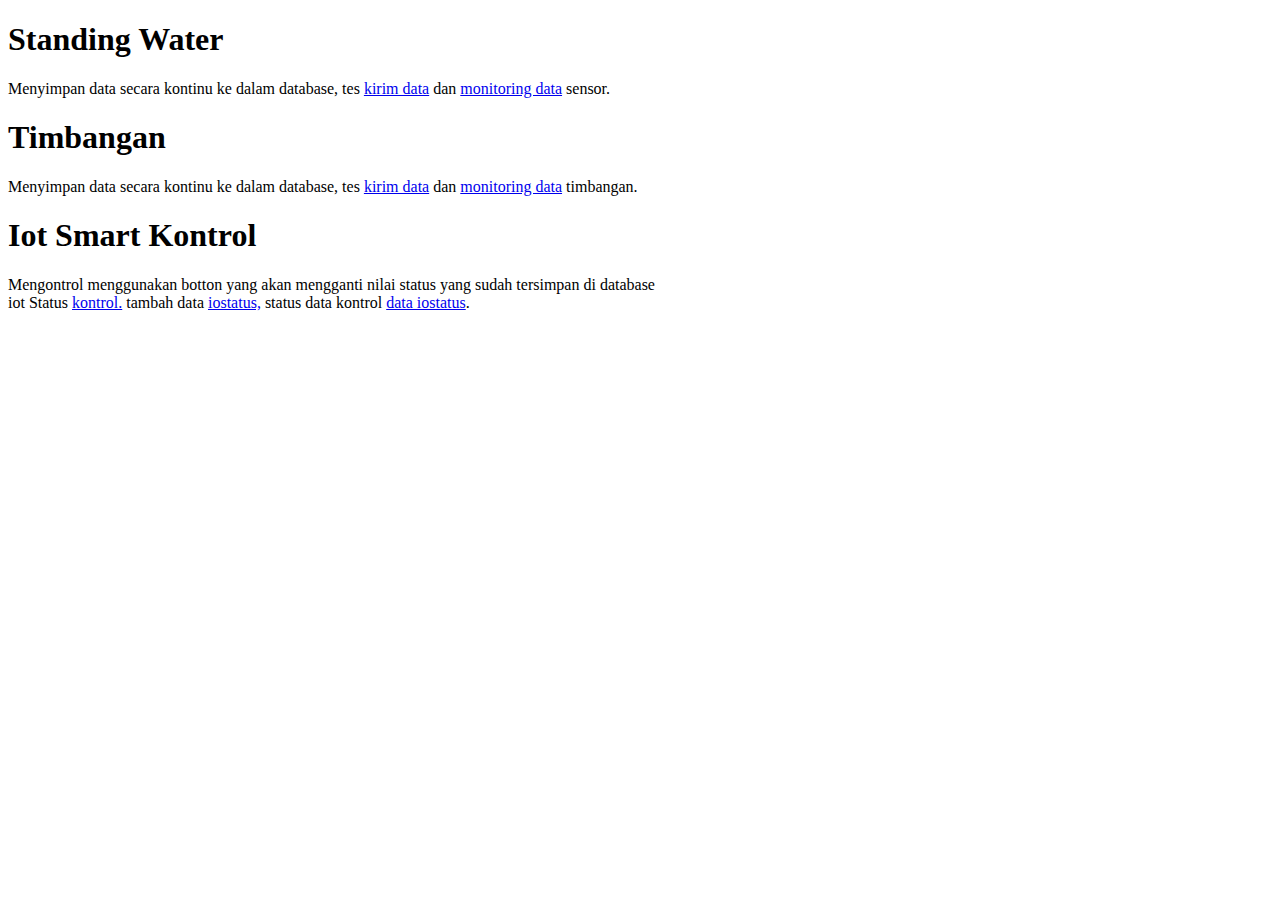
<file: daftarprojek.html>
<!DOCTYPE HTML>
<!--
daftar isi yang berada di htdocs - XAMPP
-->
<html>
    <head>
        <link rel="icon" href="images/sc.png" type="image/png">
        <title>Daftar Projek</title>
    </head>
    <body>
    </body>
        <!-- heading dimulai angka 1 semakin besar semakin kecil tulisannya-->
        <h1>Standing Water</h1>
        <!--paragraf <p>-->
        <!--Bolt <b>-->
        <!--Italic <i>-->
        <!--underline <u>-->
        <!--garis baru <br/> -->
        <p>Menyimpan data secara kontinu ke dalam database, tes <a href="http://localhost/sensor/inputdata.php?id=1&value=3.80"> kirim data</a> dan <a href="http://localhost/sensor/displayDatasensor.php">monitoring data</a> sensor.</p>
        
        <h1>Timbangan</h1>
        <p>Menyimpan data secara kontinu ke dalam database, tes <a href="http://localhost/timbangan/timbangan.php?kode=T01&jenis=1&bobot=1.9">kirim data</a>  dan <a href="http://localhost/timbangan/">monitoring data</a> timbangan.</p>
        
        <h1>Iot Smart Kontrol</h1>
        <p>Mengontrol menggunakan botton yang akan mengganti nilai status yang sudah tersimpan di database <br /> iot Status <a href="http://localhost/iostatus/">kontrol.</a> tambah data <a href="http://localhost/iostatus/inputdata.php?nama=1&status=1">iostatus,</a> status data kontrol <a href="http://localhost/iostatus/displayiostatus.php">data iostatus</a>.</p>
    </body>
</html>
</file>
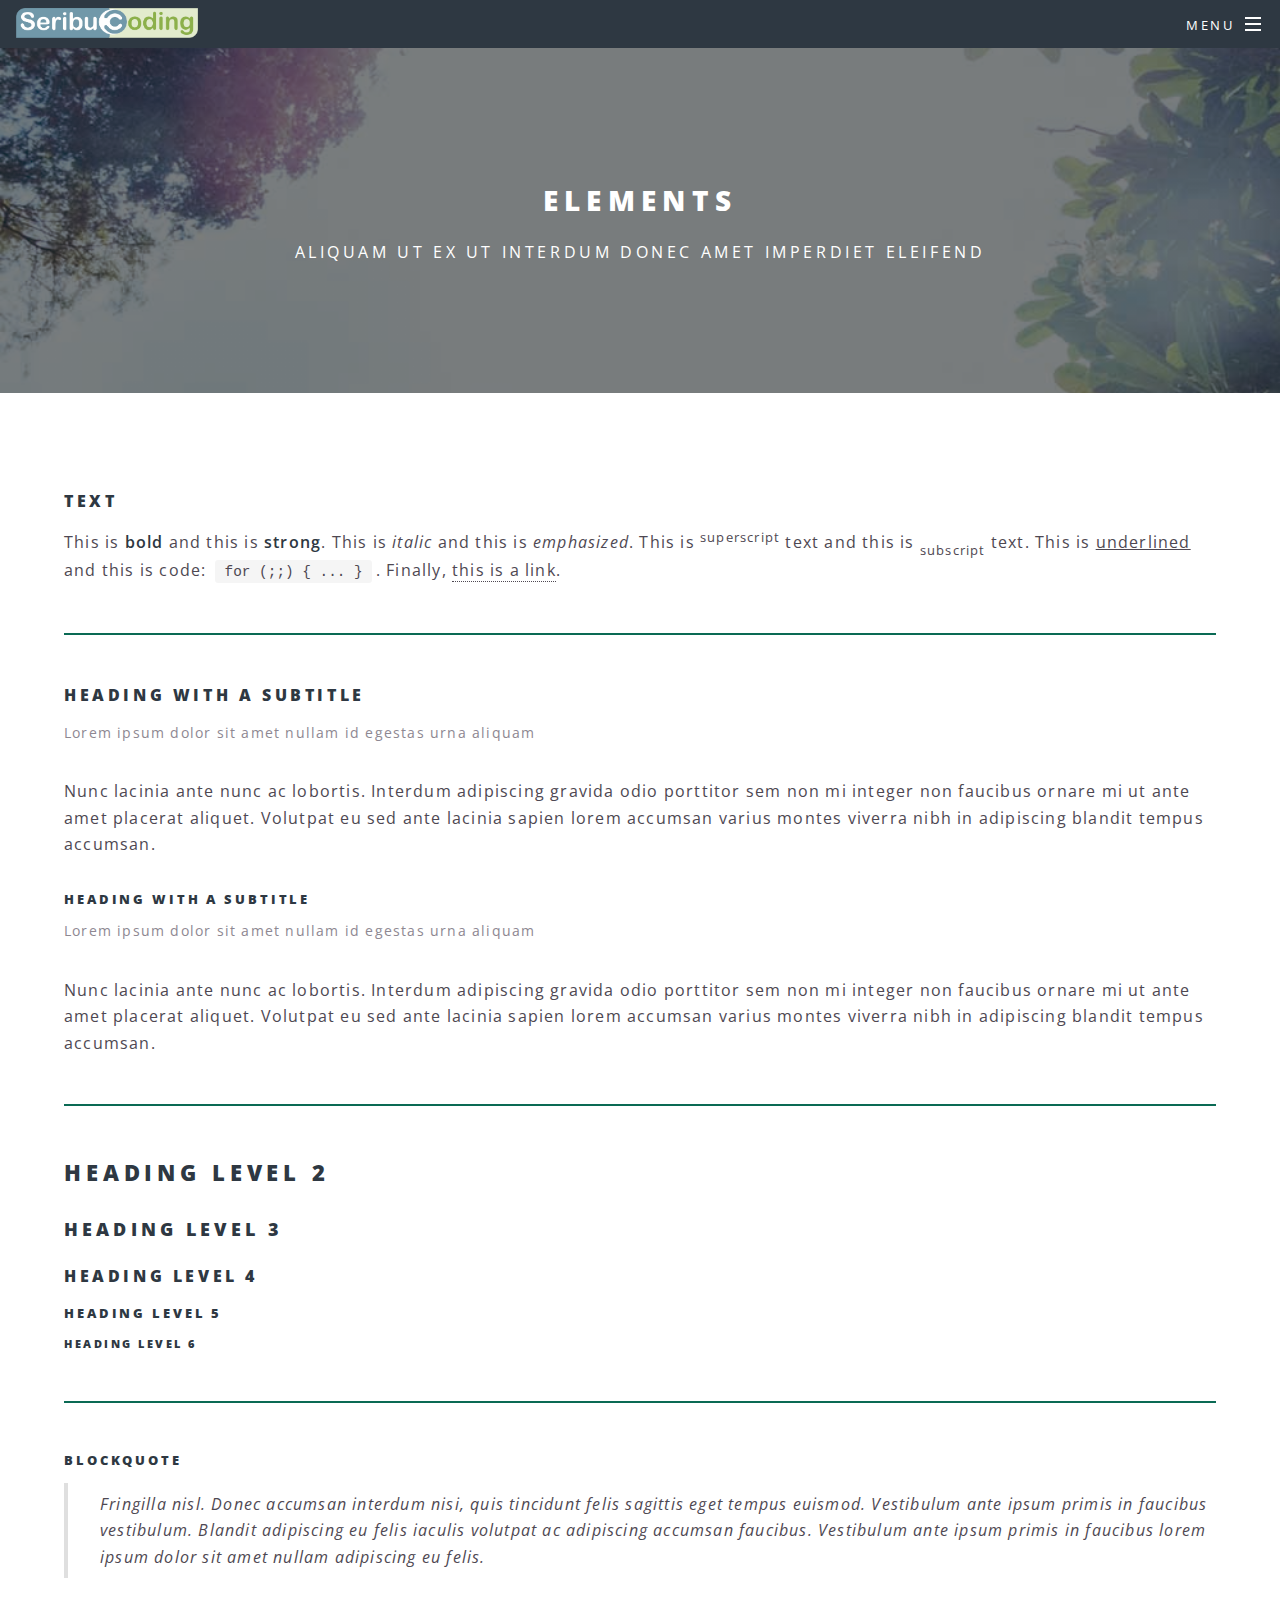
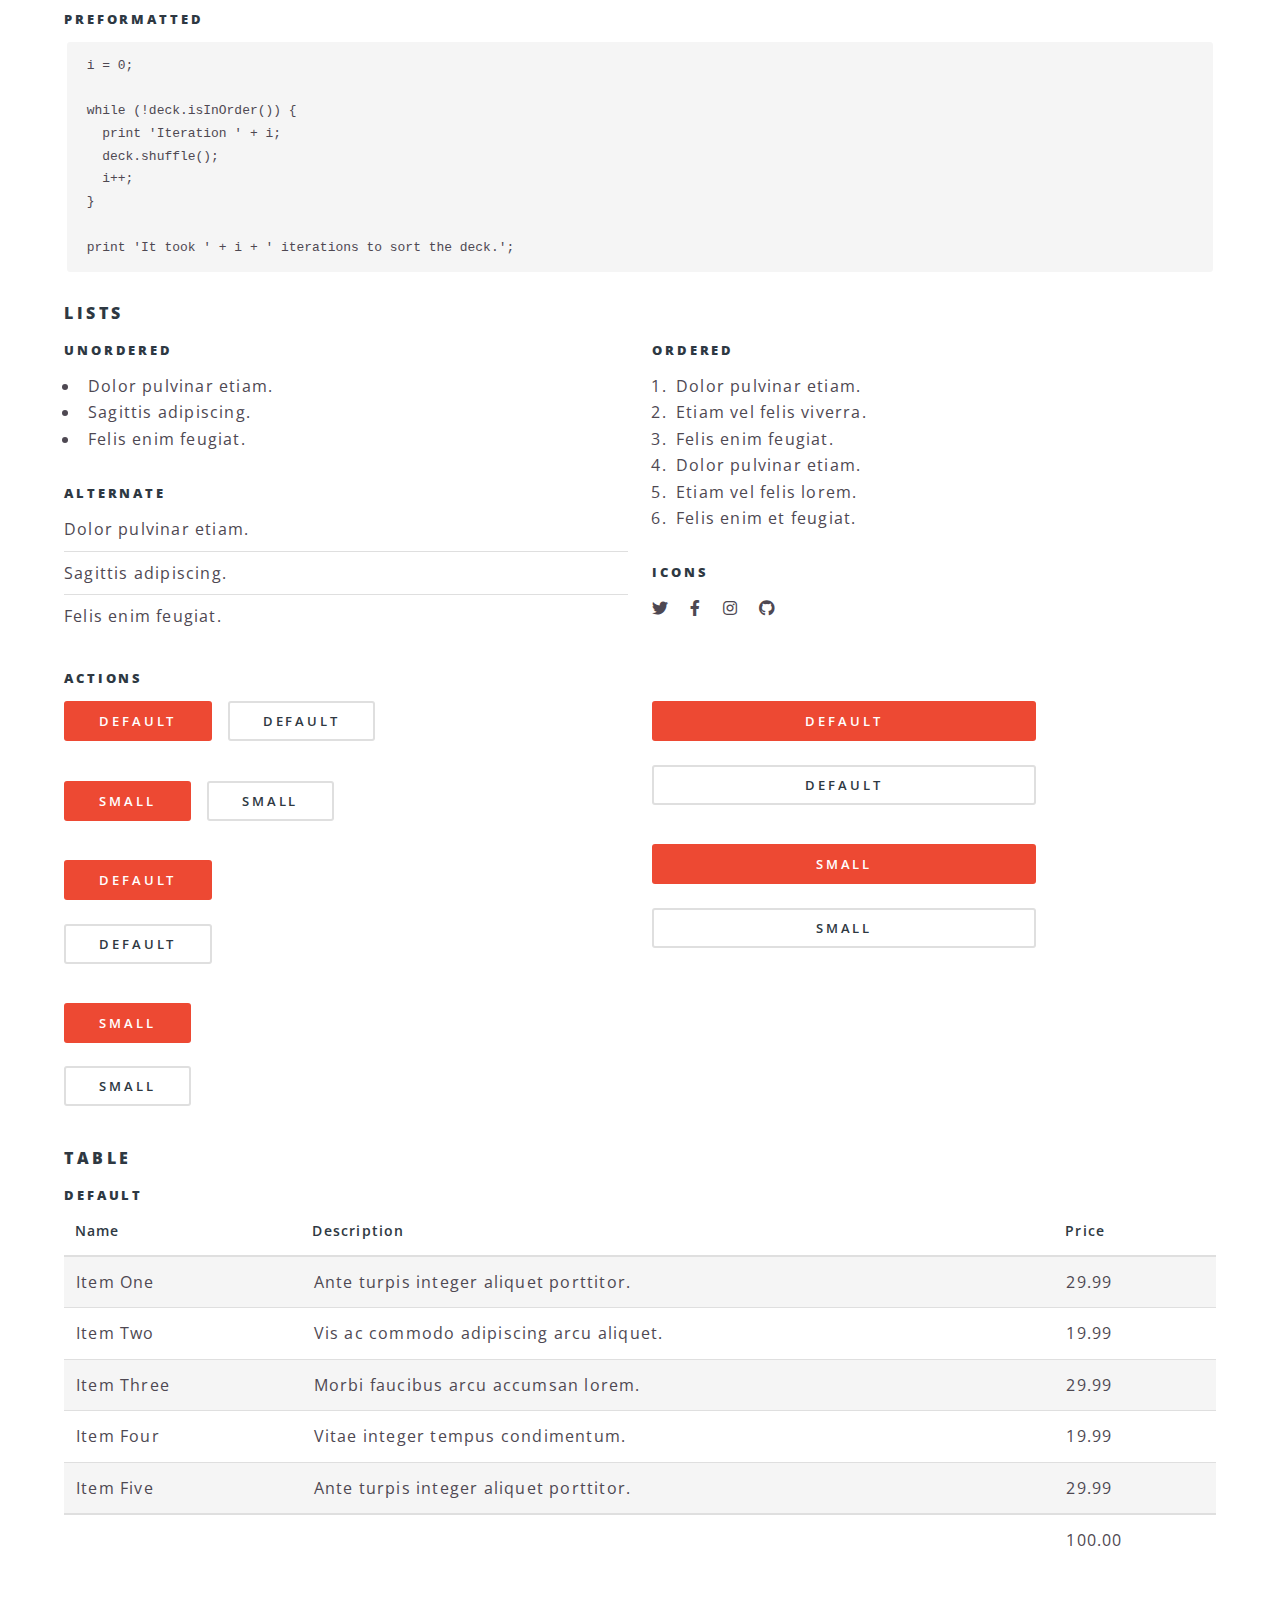
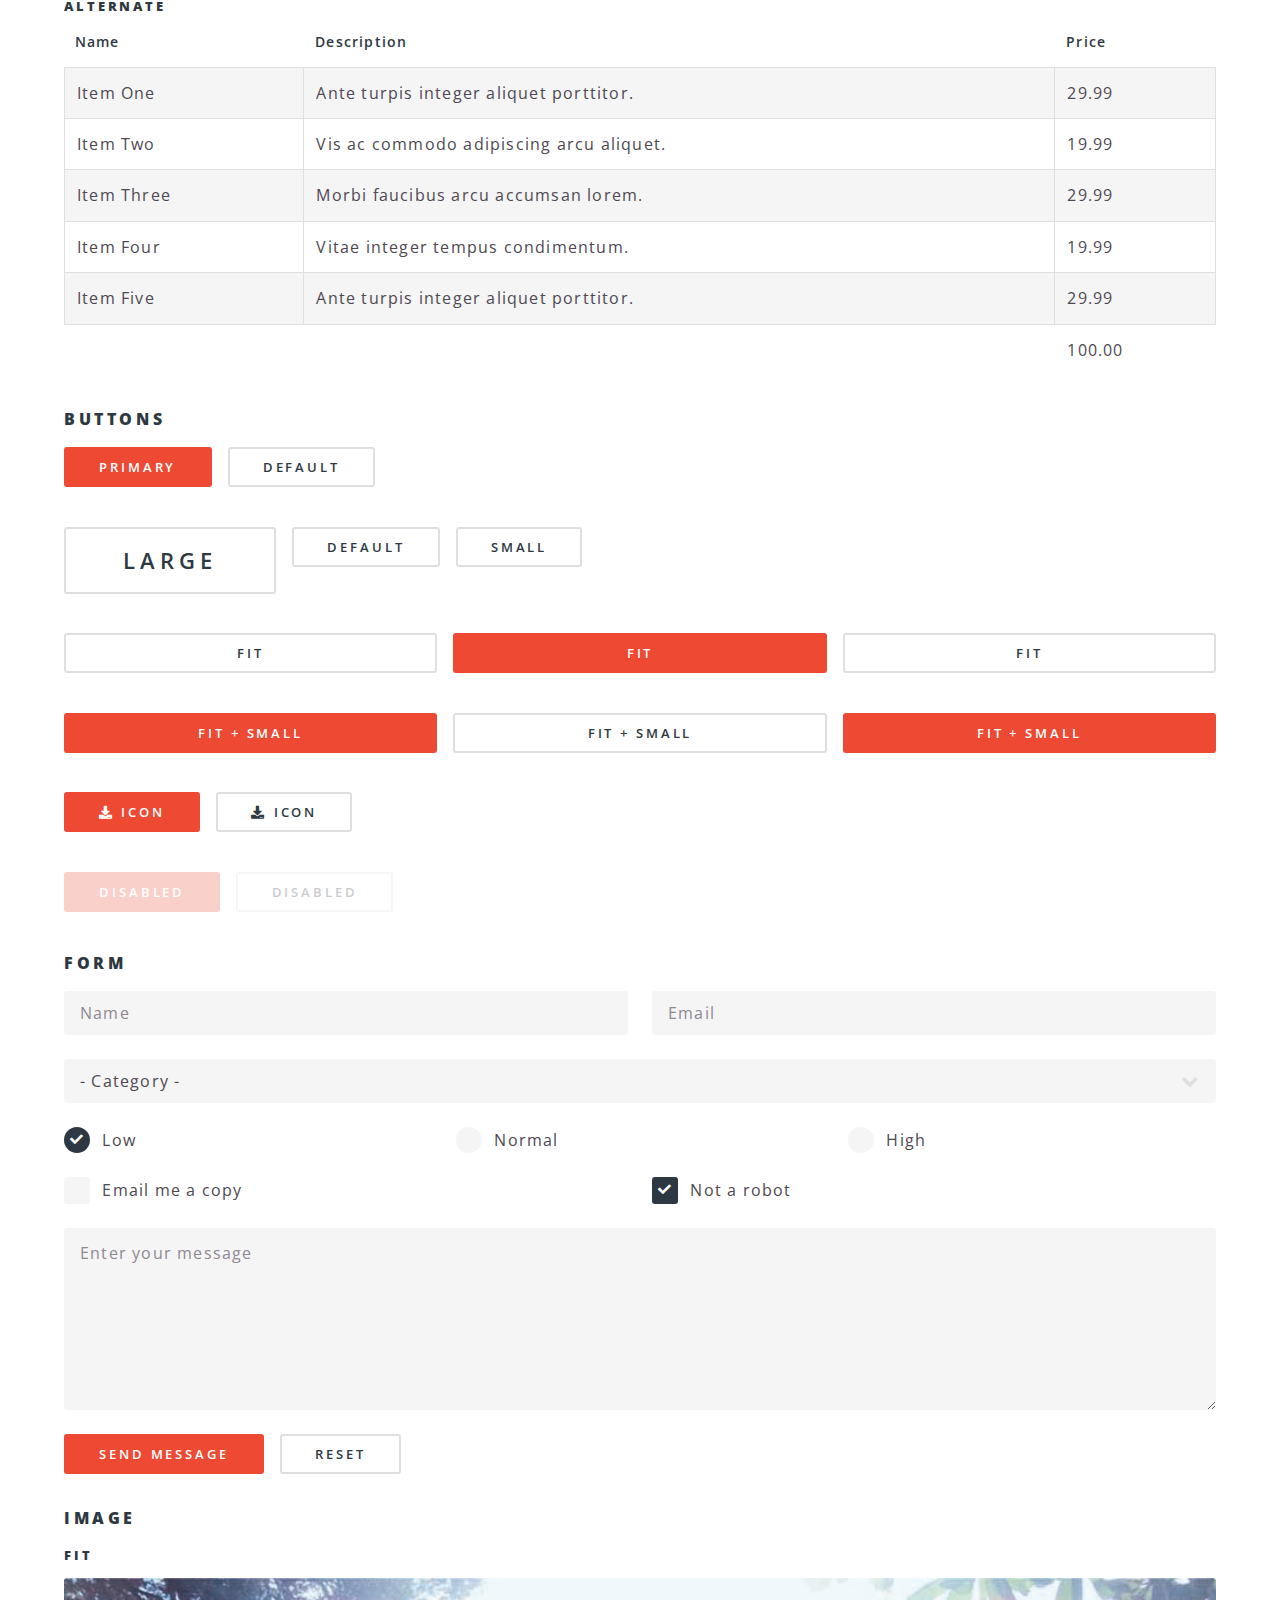
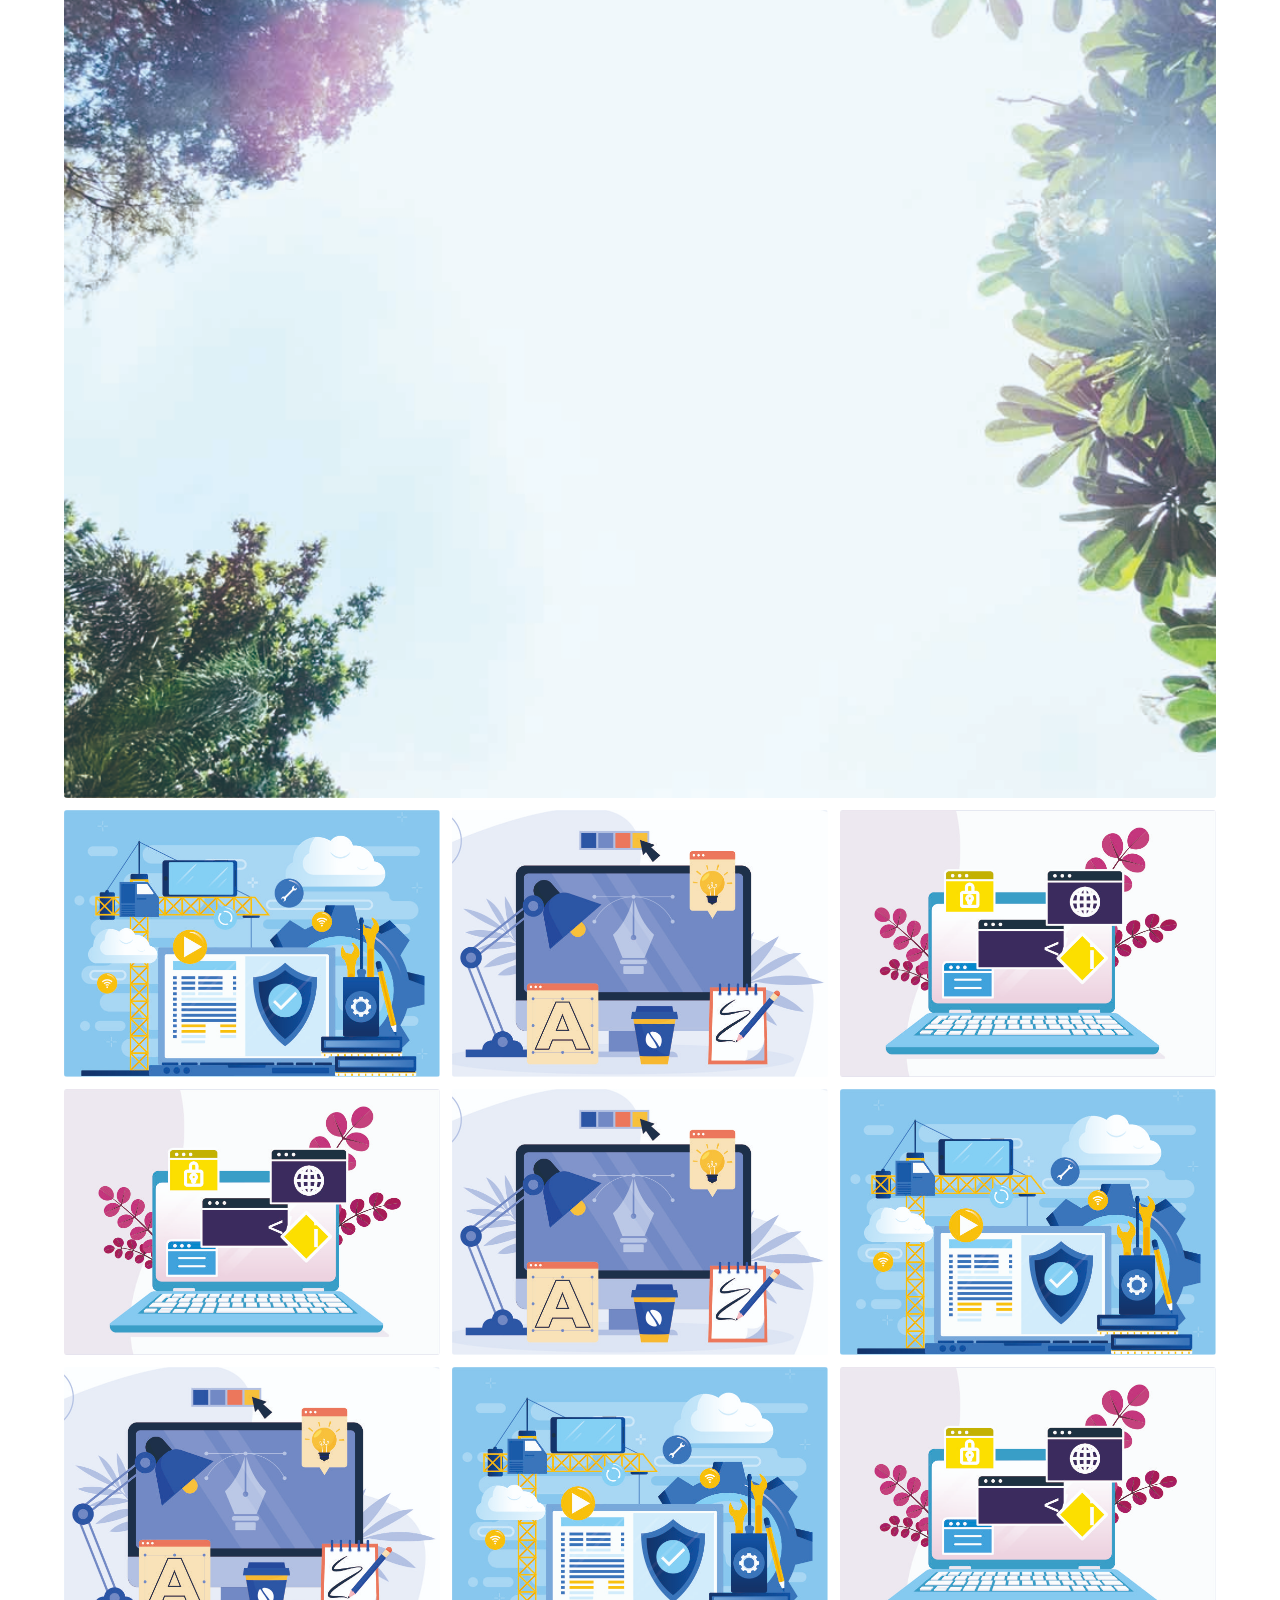
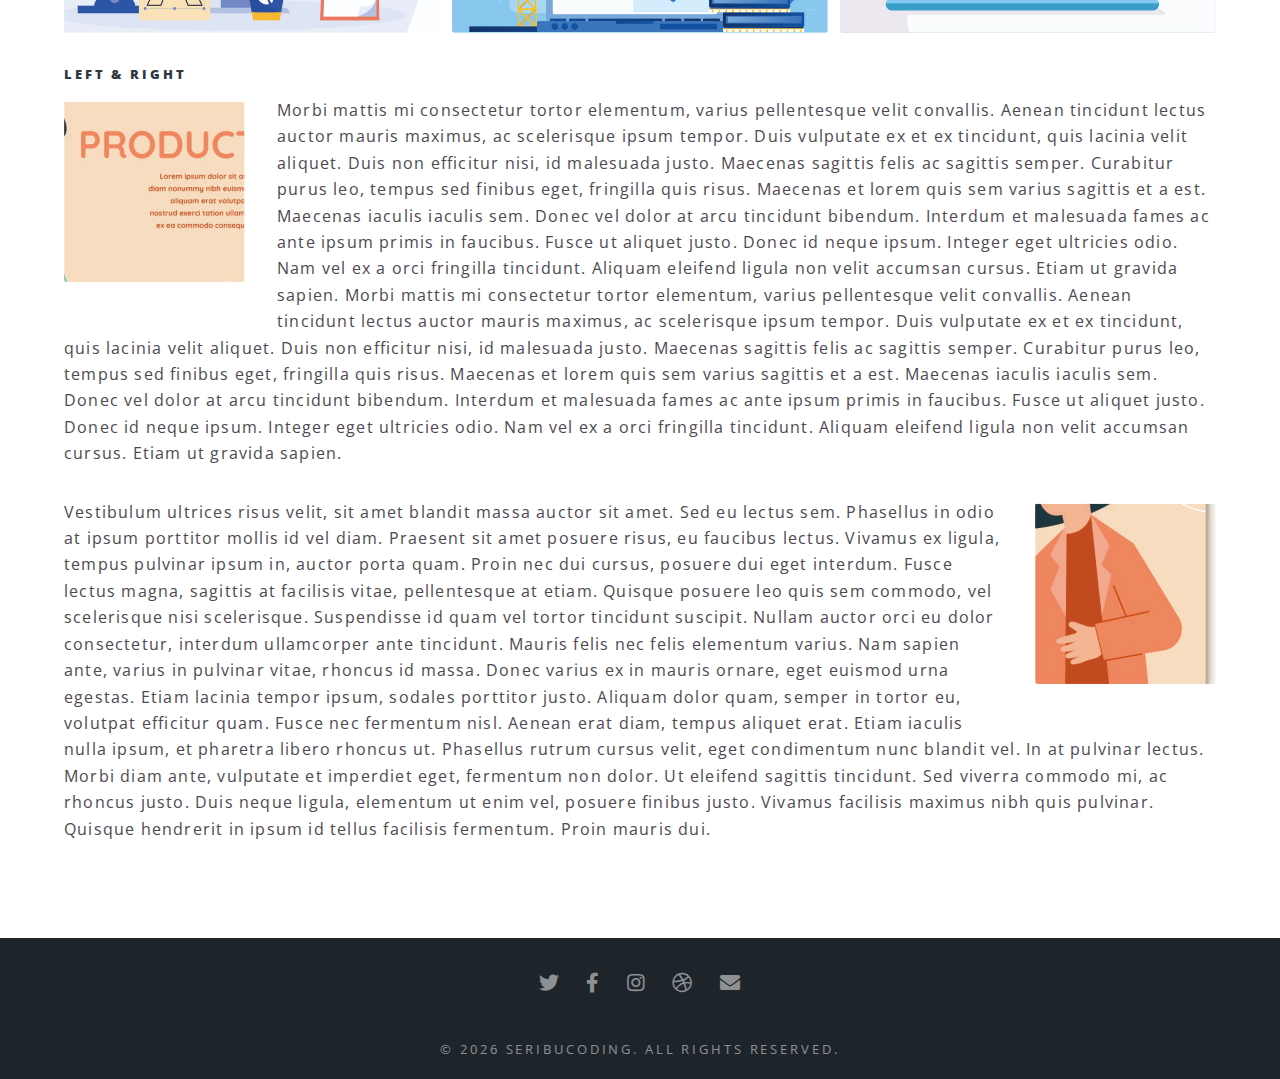
<file: elements.html>
<!DOCTYPE HTML>
<!--
	Spectral by HTML5 UP
	html5up.net | @ajlkn
	Free for personal and commercial use under the CCA 3.0 license (html5up.net/license)
-->
<html>
	<head>
		<link rel="icon" href="images/sc.png" type="image/png">
		<title>Elements - Spectral by HTML5 UP</title>
		<meta charset="utf-8" />
		<meta name="viewport" content="width=device-width, initial-scale=1, user-scalable=no" />
		<link rel="stylesheet" href="assets/css/main.css" />
		<noscript><link rel="stylesheet" href="assets/css/noscript.css" /></noscript>
	</head>
	<body class="is-preload">

		<!-- Page Wrapper -->
			<div id="page-wrapper">

				<!-- Header -->
					<header id="header">
						<h1>
							<a href="index.html">
								<img src="images/logo-seribucoding.png" alt="logo Seribucoding" height="30" class="logoSCatas">
							</a>
						</h1>
						<nav id="nav">
							<ul>
								<li class="special">
									<a href="#menu" class="menuToggle"><span>Menu</span></a>
									<div id="menu">
										<ul>
											<li><a href="index.html">Home</a></li>
											<li><a href="kumpulanweb.html">Kumpulan Web</a></li>
											<li><a href="projekorder.html">Projek Order</a></li>
											<li><a href="projekbelajar.html">Projek Belajar</a></li>
											<li><a href="elements.html">Element Web SC</a></li>
											<li><a href="http://localhost/phpmyadmin/">XAMPP-DB</a></li>
											<li><a href="login.html">Log In</a></li>
										</ul>
									</div>
								</li>
							</ul>
						</nav>
					</header>

				<!-- Main -->
					<article id="main">
						<header>
							<h2>Elements</h2>
							<p>Aliquam ut ex ut interdum donec amet imperdiet eleifend</p>
						</header>
						<section class="wrapper style5">
							<div class="inner">

								<section>
									<h4>Text</h4>
									<p>This is <b>bold</b> and this is <strong>strong</strong>. This is <i>italic</i> and this is <em>emphasized</em>.
									This is <sup>superscript</sup> text and this is <sub>subscript</sub> text.
									This is <u>underlined</u> and this is code: <code>for (;;) { ... }</code>. Finally, <a href="#">this is a link</a>.</p>
									<hr />
									<header>
										<h4>Heading with a Subtitle</h4>
										<p>Lorem ipsum dolor sit amet nullam id egestas urna aliquam</p>
									</header>
									<p>Nunc lacinia ante nunc ac lobortis. Interdum adipiscing gravida odio porttitor sem non mi integer non faucibus ornare mi ut ante amet placerat aliquet. Volutpat eu sed ante lacinia sapien lorem accumsan varius montes viverra nibh in adipiscing blandit tempus accumsan.</p>
									<header>
										<h5>Heading with a Subtitle</h5>
										<p>Lorem ipsum dolor sit amet nullam id egestas urna aliquam</p>
									</header>
									<p>Nunc lacinia ante nunc ac lobortis. Interdum adipiscing gravida odio porttitor sem non mi integer non faucibus ornare mi ut ante amet placerat aliquet. Volutpat eu sed ante lacinia sapien lorem accumsan varius montes viverra nibh in adipiscing blandit tempus accumsan.</p>
									<hr />
									<h2>Heading Level 2</h2>
									<h3>Heading Level 3</h3>
									<h4>Heading Level 4</h4>
									<h5>Heading Level 5</h5>
									<h6>Heading Level 6</h6>
									<hr />
									<h5>Blockquote</h5>
									<blockquote>Fringilla nisl. Donec accumsan interdum nisi, quis tincidunt felis sagittis eget tempus euismod. Vestibulum ante ipsum primis in faucibus vestibulum. Blandit adipiscing eu felis iaculis volutpat ac adipiscing accumsan faucibus. Vestibulum ante ipsum primis in faucibus lorem ipsum dolor sit amet nullam adipiscing eu felis.</blockquote>
									<h5>Preformatted</h5>
									<pre><code>i = 0;

while (!deck.isInOrder()) {
  print 'Iteration ' + i;
  deck.shuffle();
  i++;
}

print 'It took ' + i + ' iterations to sort the deck.';</code></pre>
								</section>

								<section>
									<h4>Lists</h4>
									<div class="row">
										<div class="col-6 col-12-medium">
											<h5>Unordered</h5>
											<ul>
												<li>Dolor pulvinar etiam.</li>
												<li>Sagittis adipiscing.</li>
												<li>Felis enim feugiat.</li>
											</ul>
											<h5>Alternate</h5>
											<ul class="alt">
												<li>Dolor pulvinar etiam.</li>
												<li>Sagittis adipiscing.</li>
												<li>Felis enim feugiat.</li>
											</ul>
										</div>
										<div class="col-6 col-12-medium">
											<h5>Ordered</h5>
											<ol>
												<li>Dolor pulvinar etiam.</li>
												<li>Etiam vel felis viverra.</li>
												<li>Felis enim feugiat.</li>
												<li>Dolor pulvinar etiam.</li>
												<li>Etiam vel felis lorem.</li>
												<li>Felis enim et feugiat.</li>
											</ol>
											<h5>Icons</h5>
											<ul class="icons">
												<li><a href="#" class="icon brands fa-twitter"><span class="label">Twitter</span></a></li>
												<li><a href="#" class="icon brands fa-facebook-f"><span class="label">Facebook</span></a></li>
												<li><a href="#" class="icon brands fa-instagram"><span class="label">Instagram</span></a></li>
												<li><a href="#" class="icon brands fa-github"><span class="label">Github</span></a></li>
											</ul>
										</div>
									</div>
									<h5>Actions</h5>
									<div class="row">
										<div class="col-6 col-12-medium">
											<ul class="actions">
												<li><a href="#" class="button primary">Default</a></li>
												<li><a href="#" class="button">Default</a></li>
											</ul>
											<ul class="actions small">
												<li><a href="#" class="button primary small">Small</a></li>
												<li><a href="#" class="button small">Small</a></li>
											</ul>
											<ul class="actions stacked">
												<li><a href="#" class="button primary">Default</a></li>
												<li><a href="#" class="button">Default</a></li>
											</ul>
											<ul class="actions stacked">
												<li><a href="#" class="button primary small">Small</a></li>
												<li><a href="#" class="button small">Small</a></li>
											</ul>
										</div>
										<div class="col-6 col-12-medium">
											<ul class="actions stacked">
												<li><a href="#" class="button primary fit">Default</a></li>
												<li><a href="#" class="button fit">Default</a></li>
											</ul>
											<ul class="actions stacked">
												<li><a href="#" class="button primary small fit">Small</a></li>
												<li><a href="#" class="button small fit">Small</a></li>
											</ul>
										</div>
									</div>
								</section>

								<section>
									<h4>Table</h4>
									<h5>Default</h5>
									<div class="table-wrapper">
										<table>
											<thead>
												<tr>
													<th>Name</th>
													<th>Description</th>
													<th>Price</th>
												</tr>
											</thead>
											<tbody>
												<tr>
													<td>Item One</td>
													<td>Ante turpis integer aliquet porttitor.</td>
													<td>29.99</td>
												</tr>
												<tr>
													<td>Item Two</td>
													<td>Vis ac commodo adipiscing arcu aliquet.</td>
													<td>19.99</td>
												</tr>
												<tr>
													<td>Item Three</td>
													<td> Morbi faucibus arcu accumsan lorem.</td>
													<td>29.99</td>
												</tr>
												<tr>
													<td>Item Four</td>
													<td>Vitae integer tempus condimentum.</td>
													<td>19.99</td>
												</tr>
												<tr>
													<td>Item Five</td>
													<td>Ante turpis integer aliquet porttitor.</td>
													<td>29.99</td>
												</tr>
											</tbody>
											<tfoot>
												<tr>
													<td colspan="2"></td>
													<td>100.00</td>
												</tr>
											</tfoot>
										</table>
									</div>

									<h5>Alternate</h5>
									<div class="table-wrapper">
										<table class="alt">
											<thead>
												<tr>
													<th>Name</th>
													<th>Description</th>
													<th>Price</th>
												</tr>
											</thead>
											<tbody>
												<tr>
													<td>Item One</td>
													<td>Ante turpis integer aliquet porttitor.</td>
													<td>29.99</td>
												</tr>
												<tr>
													<td>Item Two</td>
													<td>Vis ac commodo adipiscing arcu aliquet.</td>
													<td>19.99</td>
												</tr>
												<tr>
													<td>Item Three</td>
													<td> Morbi faucibus arcu accumsan lorem.</td>
													<td>29.99</td>
												</tr>
												<tr>
													<td>Item Four</td>
													<td>Vitae integer tempus condimentum.</td>
													<td>19.99</td>
												</tr>
												<tr>
													<td>Item Five</td>
													<td>Ante turpis integer aliquet porttitor.</td>
													<td>29.99</td>
												</tr>
											</tbody>
											<tfoot>
												<tr>
													<td colspan="2"></td>
													<td>100.00</td>
												</tr>
											</tfoot>
										</table>
									</div>
								</section>

								<section>
									<h4>Buttons</h4>
									<ul class="actions">
										<li><a href="#" class="button primary">Primary</a></li>
										<li><a href="#" class="button">Default</a></li>
									</ul>
									<ul class="actions">
										<li><a href="#" class="button large">Large</a></li>
										<li><a href="#" class="button">Default</a></li>
										<li><a href="#" class="button small">Small</a></li>
									</ul>
									<ul class="actions fit">
										<li><a href="#" class="button fit">Fit</a></li>
										<li><a href="#" class="button primary fit">Fit</a></li>
										<li><a href="#" class="button fit">Fit</a></li>
									</ul>
									<ul class="actions fit small">
										<li><a href="#" class="button primary fit small">Fit + Small</a></li>
										<li><a href="#" class="button fit small">Fit + Small</a></li>
										<li><a href="#" class="button primary fit small">Fit + Small</a></li>
									</ul>
									<ul class="actions">
										<li><a href="#" class="button primary icon solid fa-download">Icon</a></li>
										<li><a href="#" class="button icon solid fa-download">Icon</a></li>
									</ul>
									<ul class="actions">
										<li><span class="button primary disabled">Disabled</span></li>
										<li><span class="button disabled">Disabled</span></li>
									</ul>
								</section>

								<section>
									<h4>Form</h4>
									<form method="post" action="#">
										<div class="row gtr-uniform">
											<div class="col-6 col-12-xsmall">
												<input type="text" name="demo-name" id="demo-name" value="" placeholder="Name" />
											</div>
											<div class="col-6 col-12-xsmall">
												<input type="email" name="demo-email" id="demo-email" value="" placeholder="Email" />
											</div>
											<div class="col-12">
												<select name="demo-category" id="demo-category">
													<option value="">- Category -</option>
													<option value="1">Manufacturing</option>
													<option value="1">Shipping</option>
													<option value="1">Administration</option>
													<option value="1">Human Resources</option>
												</select>
											</div>
											<div class="col-4 col-12-small">
												<input type="radio" id="demo-priority-low" name="demo-priority" checked>
												<label for="demo-priority-low">Low</label>
											</div>
											<div class="col-4 col-12-small">
												<input type="radio" id="demo-priority-normal" name="demo-priority">
												<label for="demo-priority-normal">Normal</label>
											</div>
											<div class="col-4 col-12-small">
												<input type="radio" id="demo-priority-high" name="demo-priority">
												<label for="demo-priority-high">High</label>
											</div>
											<div class="col-6 col-12-small">
												<input type="checkbox" id="demo-copy" name="demo-copy">
												<label for="demo-copy">Email me a copy</label>
											</div>
											<div class="col-6 col-12-small">
												<input type="checkbox" id="demo-human" name="demo-human" checked>
												<label for="demo-human">Not a robot</label>
											</div>
											<div class="col-12">
												<textarea name="demo-message" id="demo-message" placeholder="Enter your message" rows="6"></textarea>
											</div>
											<div class="col-12">
												<ul class="actions">
													<li><input type="submit" value="Send Message" class="primary" /></li>
													<li><input type="reset" value="Reset" /></li>
												</ul>
											</div>
										</div>
									</form>
								</section>

								<section>
									<h4>Image</h4>
									<h5>Fit</h5>
									<div class="box alt">
										<div class="row gtr-50 gtr-uniform">
											<div class="col-12"><span class="image fit"><img src="images/banner.jpg" alt="" /></span></div>
											<div class="col-4"><span class="image fit"><img src="images/pic01.jpg" alt="" /></span></div>
											<div class="col-4"><span class="image fit"><img src="images/pic02.jpg" alt="" /></span></div>
											<div class="col-4"><span class="image fit"><img src="images/pic03.jpg" alt="" /></span></div>
											<div class="col-4"><span class="image fit"><img src="images/pic03.jpg" alt="" /></span></div>
											<div class="col-4"><span class="image fit"><img src="images/pic02.jpg" alt="" /></span></div>
											<div class="col-4"><span class="image fit"><img src="images/pic01.jpg" alt="" /></span></div>
											<div class="col-4"><span class="image fit"><img src="images/pic02.jpg" alt="" /></span></div>
											<div class="col-4"><span class="image fit"><img src="images/pic01.jpg" alt="" /></span></div>
											<div class="col-4"><span class="image fit"><img src="images/pic03.jpg" alt="" /></span></div>
										</div>
									</div>
									<h5>Left &amp; Right</h5>
									<p><span class="image left"><img src="images/pic04.jpg" alt="" /></span>Morbi mattis mi consectetur tortor elementum, varius pellentesque velit convallis. Aenean tincidunt lectus auctor mauris maximus, ac scelerisque ipsum tempor. Duis vulputate ex et ex tincidunt, quis lacinia velit aliquet. Duis non efficitur nisi, id malesuada justo. Maecenas sagittis felis ac sagittis semper. Curabitur purus leo, tempus sed finibus eget, fringilla quis risus. Maecenas et lorem quis sem varius sagittis et a est. Maecenas iaculis iaculis sem. Donec vel dolor at arcu tincidunt bibendum. Interdum et malesuada fames ac ante ipsum primis in faucibus. Fusce ut aliquet justo. Donec id neque ipsum. Integer eget ultricies odio. Nam vel ex a orci fringilla tincidunt. Aliquam eleifend ligula non velit accumsan cursus. Etiam ut gravida sapien. Morbi mattis mi consectetur tortor elementum, varius pellentesque velit convallis. Aenean tincidunt lectus auctor mauris maximus, ac scelerisque ipsum tempor. Duis vulputate ex et ex tincidunt, quis lacinia velit aliquet. Duis non efficitur nisi, id malesuada justo. Maecenas sagittis felis ac sagittis semper. Curabitur purus leo, tempus sed finibus eget, fringilla quis risus. Maecenas et lorem quis sem varius sagittis et a est. Maecenas iaculis iaculis sem. Donec vel dolor at arcu tincidunt bibendum. Interdum et malesuada fames ac ante ipsum primis in faucibus. Fusce ut aliquet justo. Donec id neque ipsum. Integer eget ultricies odio. Nam vel ex a orci fringilla tincidunt. Aliquam eleifend ligula non velit accumsan cursus. Etiam ut gravida sapien.</p>
									<p><span class="image right"><img src="images/pic05.jpg" alt="" /></span>Vestibulum ultrices risus velit, sit amet blandit massa auctor sit amet. Sed eu lectus sem. Phasellus in odio at ipsum porttitor mollis id vel diam. Praesent sit amet posuere risus, eu faucibus lectus. Vivamus ex ligula, tempus pulvinar ipsum in, auctor porta quam. Proin nec dui cursus, posuere dui eget interdum. Fusce lectus magna, sagittis at facilisis vitae, pellentesque at etiam. Quisque posuere leo quis sem commodo, vel scelerisque nisi scelerisque. Suspendisse id quam vel tortor tincidunt suscipit. Nullam auctor orci eu dolor consectetur, interdum ullamcorper ante tincidunt. Mauris felis nec felis elementum varius. Nam sapien ante, varius in pulvinar vitae, rhoncus id massa. Donec varius ex in mauris ornare, eget euismod urna egestas. Etiam lacinia tempor ipsum, sodales porttitor justo. Aliquam dolor quam, semper in tortor eu, volutpat efficitur quam. Fusce nec fermentum nisl. Aenean erat diam, tempus aliquet erat. Etiam iaculis nulla ipsum, et pharetra libero rhoncus ut. Phasellus rutrum cursus velit, eget condimentum nunc blandit vel. In at pulvinar lectus. Morbi diam ante, vulputate et imperdiet eget, fermentum non dolor. Ut eleifend sagittis tincidunt. Sed viverra commodo mi, ac rhoncus justo. Duis neque ligula, elementum ut enim vel, posuere finibus justo. Vivamus facilisis maximus nibh quis pulvinar. Quisque hendrerit in ipsum id tellus facilisis fermentum. Proin mauris dui.</p>
								</section>

							</div>
						</section>
					</article>

				<!-- Footer -->
					<footer id="footer">
						<ul class="icons">
							<li><a href="#" class="icon brands fa-twitter"><span class="label">Twitter</span></a></li>
							<li><a href="#" class="icon brands fa-facebook-f"><span class="label">Facebook</span></a></li>
							<li><a href="#" class="icon brands fa-instagram"><span class="label">Instagram</span></a></li>
							<li><a href="#" class="icon brands fa-dribbble"><span class="label">Dribbble</span></a></li>
							<li><a href="#" class="icon solid fa-envelope"><span class="label">Email</span></a></li>
						</ul>
						<ul class="copyright">
							<li>&copy; <span id="year"></span> Seribucoding. All Rights Reserved.</li>
						</ul>
					</footer>

			</div>

		<!-- Scripts -->
			<script src="assets/js/jquery.min.js"></script>
			<script src="assets/js/jquery.scrollex.min.js"></script>
			<script src="assets/js/jquery.scrolly.min.js"></script>
			<script src="assets/js/browser.min.js"></script>
			<script src="assets/js/breakpoints.min.js"></script>
			<script src="assets/js/util.js"></script>
			<script src="assets/js/main.js"></script>
			<script>document.getElementById("year").textContent = new Date().getFullYear();</script>

	</body>
</html>
</file>
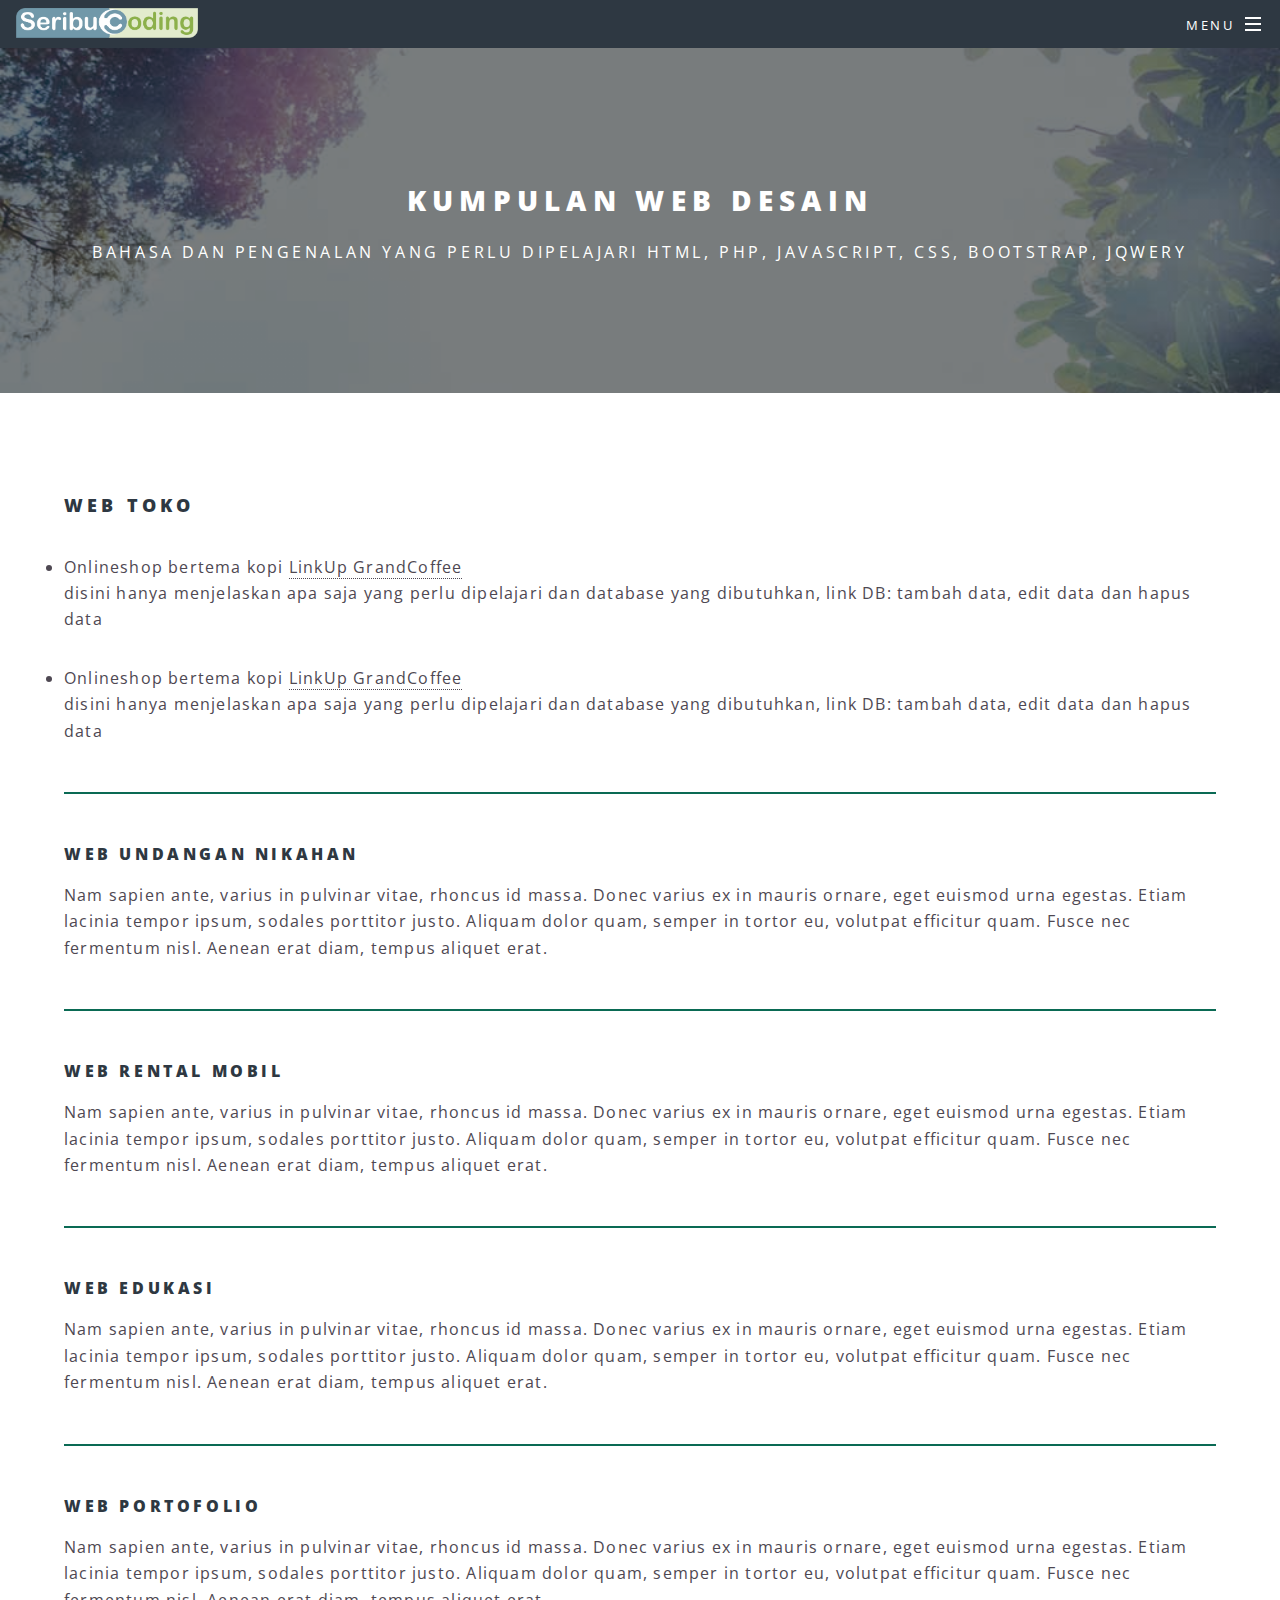
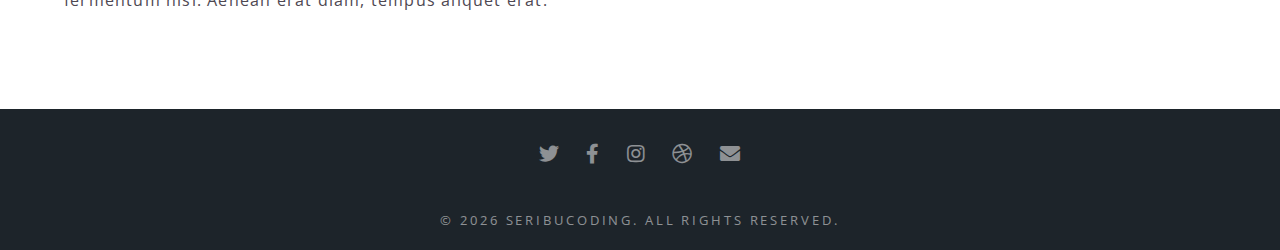
<file: kumpulanweb.html>
<!DOCTYPE HTML>
<!--
	Spectral by HTML5 UP
	html5up.net | @ajlkn
	Free for personal and commercial use under the CCA 3.0 license (html5up.net/license)
-->
<html>
	<head>
		<link rel="icon" href="images/sc.png" type="image/png">
		<title>Generic - Seribucoding</title>
		<meta charset="utf-8" />
		<meta name="viewport" content="width=device-width, initial-scale=1, user-scalable=no" />
		<link rel="stylesheet" href="assets/css/main.css" />
		<noscript><link rel="stylesheet" href="assets/css/noscript.css" /></noscript>
	</head>
	<body class="is-preload">

		<!-- Page Wrapper -->
			<div id="page-wrapper">

				<!-- Header -->
				<header id="header">
					<h1>
						<a href="index.html">
							<img src="images/logo-seribucoding.png" alt="logo Seribucoding" height="30" class="logoSCatas">
						</a>
					</h1>
					<nav id="nav">
						<ul>
							<li class="special">
								<a href="#menu" class="menuToggle"><span>Menu</span></a>
								<div id="menu">
									<ul>
										<li><a href="index.html">Home</a></li>
										<li><a href="kumpulanweb.html">Kumpulan Web</a></li>
										<li><a href="projekorder.html">Projek Order</a></li>
										<li><a href="projekbelajar.html">Projek Belajar</a></li>
										<li><a href="elements.html">Element Web SC</a></li>
										<li><a href="http://localhost/phpmyadmin/">XAMPP-DB</a></li>
										<li><a href="login.html">Log In</a></li>
									</ul>
								</div>
							</li>
						</ul>
					</nav>
				</header>
				

				<!-- Main -->
					<article id="main">
						<header>
							<h2>Kumpulan Web Desain</h2>
							<p>Bahasa dan pengenalan yang perlu dipelajari HTML, PHP, JavaScript, CSS, bootstrap, Jqwery</p>
						</header>
						<section class="wrapper style5">
							<div class="inner">

								<h3>Web Toko</h3>
								<p><li>Onlineshop bertema kopi <a href="http://localhost/kumpulanweb/coffeshop">LinkUp GrandCoffee</a></li> disini hanya menjelaskan apa saja yang perlu dipelajari dan database yang dibutuhkan, link DB: tambah data, edit data dan hapus data</p>
								<p><li>Onlineshop bertema kopi <a href="http://localhost/kumpulanweb/coffeshop">LinkUp GrandCoffee</a></li> disini hanya menjelaskan apa saja yang perlu dipelajari dan database yang dibutuhkan, link DB: tambah data, edit data dan hapus data</p>

								<hr />

								<h4>Web Undangan Nikahan</h4>
								<p>Nam sapien ante, varius in pulvinar vitae, rhoncus id massa. Donec varius ex in mauris ornare, eget euismod urna egestas. Etiam lacinia tempor ipsum, sodales porttitor justo. Aliquam dolor quam, semper in tortor eu, volutpat efficitur quam. Fusce nec fermentum nisl. Aenean erat diam, tempus aliquet erat.</p>

								<hr />

								<h4>Web Rental Mobil</h4>
								<p>Nam sapien ante, varius in pulvinar vitae, rhoncus id massa. Donec varius ex in mauris ornare, eget euismod urna egestas. Etiam lacinia tempor ipsum, sodales porttitor justo. Aliquam dolor quam, semper in tortor eu, volutpat efficitur quam. Fusce nec fermentum nisl. Aenean erat diam, tempus aliquet erat.</p>

								<hr />

								<h4>Web Edukasi</h4>
								<p>Nam sapien ante, varius in pulvinar vitae, rhoncus id massa. Donec varius ex in mauris ornare, eget euismod urna egestas. Etiam lacinia tempor ipsum, sodales porttitor justo. Aliquam dolor quam, semper in tortor eu, volutpat efficitur quam. Fusce nec fermentum nisl. Aenean erat diam, tempus aliquet erat.</p>

								<hr />

								<h4>Web Portofolio</h4>
								<p>Nam sapien ante, varius in pulvinar vitae, rhoncus id massa. Donec varius ex in mauris ornare, eget euismod urna egestas. Etiam lacinia tempor ipsum, sodales porttitor justo. Aliquam dolor quam, semper in tortor eu, volutpat efficitur quam. Fusce nec fermentum nisl. Aenean erat diam, tempus aliquet erat.</p>

							</div>
						</section>
					</article>

				<!-- Footer -->
					<footer id="footer">
						<ul class="icons">
							<li><a href="#" class="icon brands fa-twitter"><span class="label">Twitter</span></a></li>
							<li><a href="#" class="icon brands fa-facebook-f"><span class="label">Facebook</span></a></li>
							<li><a href="#" class="icon brands fa-instagram"><span class="label">Instagram</span></a></li>
							<li><a href="#" class="icon brands fa-dribbble"><span class="label">Dribbble</span></a></li>
							<li><a href="https://mail.google.com/mail/u/0/" class="icon solid fa-envelope"><span class="label">Email</span></a></li>
						</ul>
						<ul class="copyright">
							<li>&copy; <span id="year"></span> Seribucoding. All Rights Reserved.</li>
						</ul>
					</footer>

			</div>

		<!-- Scripts -->
			<script src="assets/js/jquery.min.js"></script>
			<script src="assets/js/jquery.scrollex.min.js"></script>
			<script src="assets/js/jquery.scrolly.min.js"></script>
			<script src="assets/js/browser.min.js"></script>
			<script src="assets/js/breakpoints.min.js"></script>
			<script src="assets/js/util.js"></script>
			<script src="assets/js/main.js"></script>
			<script>document.getElementById("year").textContent = new Date().getFullYear();</script>

	</body>
</html>
</file>
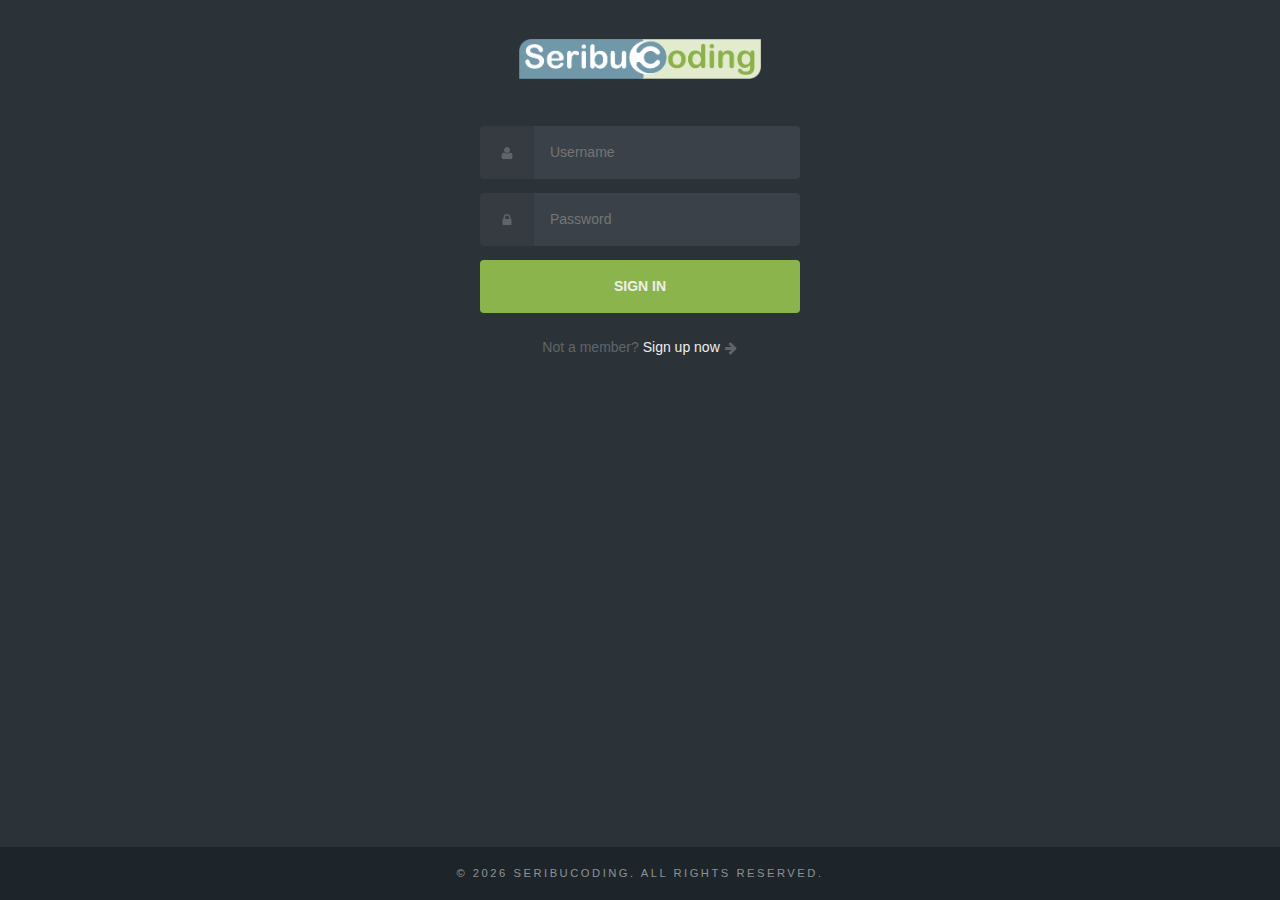
<file: login.html>
<!DOCTYPE HTML>
<!--
	Eventually by HTML5 UP
	html5up.net | @ajlkn
	Free for personal and commercial use under the CCA 3.0 license (html5up.net/license)
-->
<html>
	<head>
		<link rel="icon" href="images/sc.png" type="image/png">
		<title>Eventually by HTML5 UP</title>
		<meta charset="utf-8" />
		<meta name="viewport" content="width=device-width, initial-scale=1, user-scalable=no" />
		<!--<link rel="stylesheet" href="assets/css/main.css" />-->
		<link rel="stylesheet" href="assets/css/login.css" />
	</head>
	<body class="is-preload">

		<!-- Header -->
			

		<!-- login-->
			<div class="grid">
				<header id="header">
					<h1>
						<a href="index.html">
							<img src="images/logo-seribucoding.png" alt="logo Seribucoding" class="logoSCatas">
						</a>
					</h1>
				</header>

				<form action="https://httpbin.org/post" method="POST" class="form login">
			
					<div class="form__field">
						<label for="login__username"><svg class="icon">
							<use xlink:href="#icon-user"></use>
						</svg><span class="hidden">Username</span></label>
						<input autocomplete="username" id="login__username" type="text" name="username" class="form__input" placeholder="Username" required>
					</div>
				
					<div class="form__field">
						<label for="login__password"><svg class="icon">
							<use xlink:href="#icon-lock"></use>
						</svg><span class="hidden">Password</span></label>
						<input id="login__password" type="password" name="password" class="form__input" placeholder="Password" required>
					</div>
				
					<div class="form__field">
						<input type="submit" value="Sign In">
					</div>
			
				</form>
			
				<p class="text--center">Not a member? <a href="#">Sign up now</a> <svg class="icon">
					<use xlink:href="#icon-arrow-right"></use>
				</svg></p>
		  	</div>
		
		  <svg xmlns="http://www.w3.org/2000/svg" class="icons">
			<symbol id="icon-arrow-right" viewBox="0 0 1792 1792">
			  <path d="M1600 960q0 54-37 91l-651 651q-39 37-91 37-51 0-90-37l-75-75q-38-38-38-91t38-91l293-293H245q-52 0-84.5-37.5T128 1024V896q0-53 32.5-90.5T245 768h704L656 474q-38-36-38-90t38-90l75-75q38-38 90-38 53 0 91 38l651 651q37 35 37 90z" />
			</symbol>
			<symbol id="icon-lock" viewBox="0 0 1792 1792">
			  <path d="M640 768h512V576q0-106-75-181t-181-75-181 75-75 181v192zm832 96v576q0 40-28 68t-68 28H416q-40 0-68-28t-28-68V864q0-40 28-68t68-28h32V576q0-184 132-316t316-132 316 132 132 316v192h32q40 0 68 28t28 68z" />
			</symbol>
			<symbol id="icon-user" viewBox="0 0 1792 1792">
			  <path d="M1600 1405q0 120-73 189.5t-194 69.5H459q-121 0-194-69.5T192 1405q0-53 3.5-103.5t14-109T236 1084t43-97.5 62-81 85.5-53.5T538 832q9 0 42 21.5t74.5 48 108 48T896 971t133.5-21.5 108-48 74.5-48 42-21.5q61 0 111.5 20t85.5 53.5 62 81 43 97.5 26.5 108.5 14 109 3.5 103.5zm-320-893q0 159-112.5 271.5T896 896 624.5 783.5 512 512t112.5-271.5T896 128t271.5 112.5T1280 512z" />
			</symbol>
		  </svg>
		  
		<!-- Footer -->
			<footer id="footer">
				<ul class="icons">
					<li><a href="#" class="icon brands fa-twitter"><span class="label">Twitter</span></a></li>
					<li><a href="#" class="icon brands fa-instagram"><span class="label">Instagram</span></a></li>
					<li><a href="#" class="icon brands fa-github"><span class="label">GitHub</span></a></li>
					<li><a href="#" class="icon fa-envelope"><span class="label">Email</span></a></li>
				</ul>
				<ul class="copyright">
					<li>&copy; <span id="year"></span> Seribucoding. All Rights Reserved.</li>
				</ul>
			</footer>

		<!-- Scripts -->
			<script src="assets/js/main.js"></script>
			<script>document.getElementById("year").textContent = new Date().getFullYear();</script>

	</body>
</html>
</file>
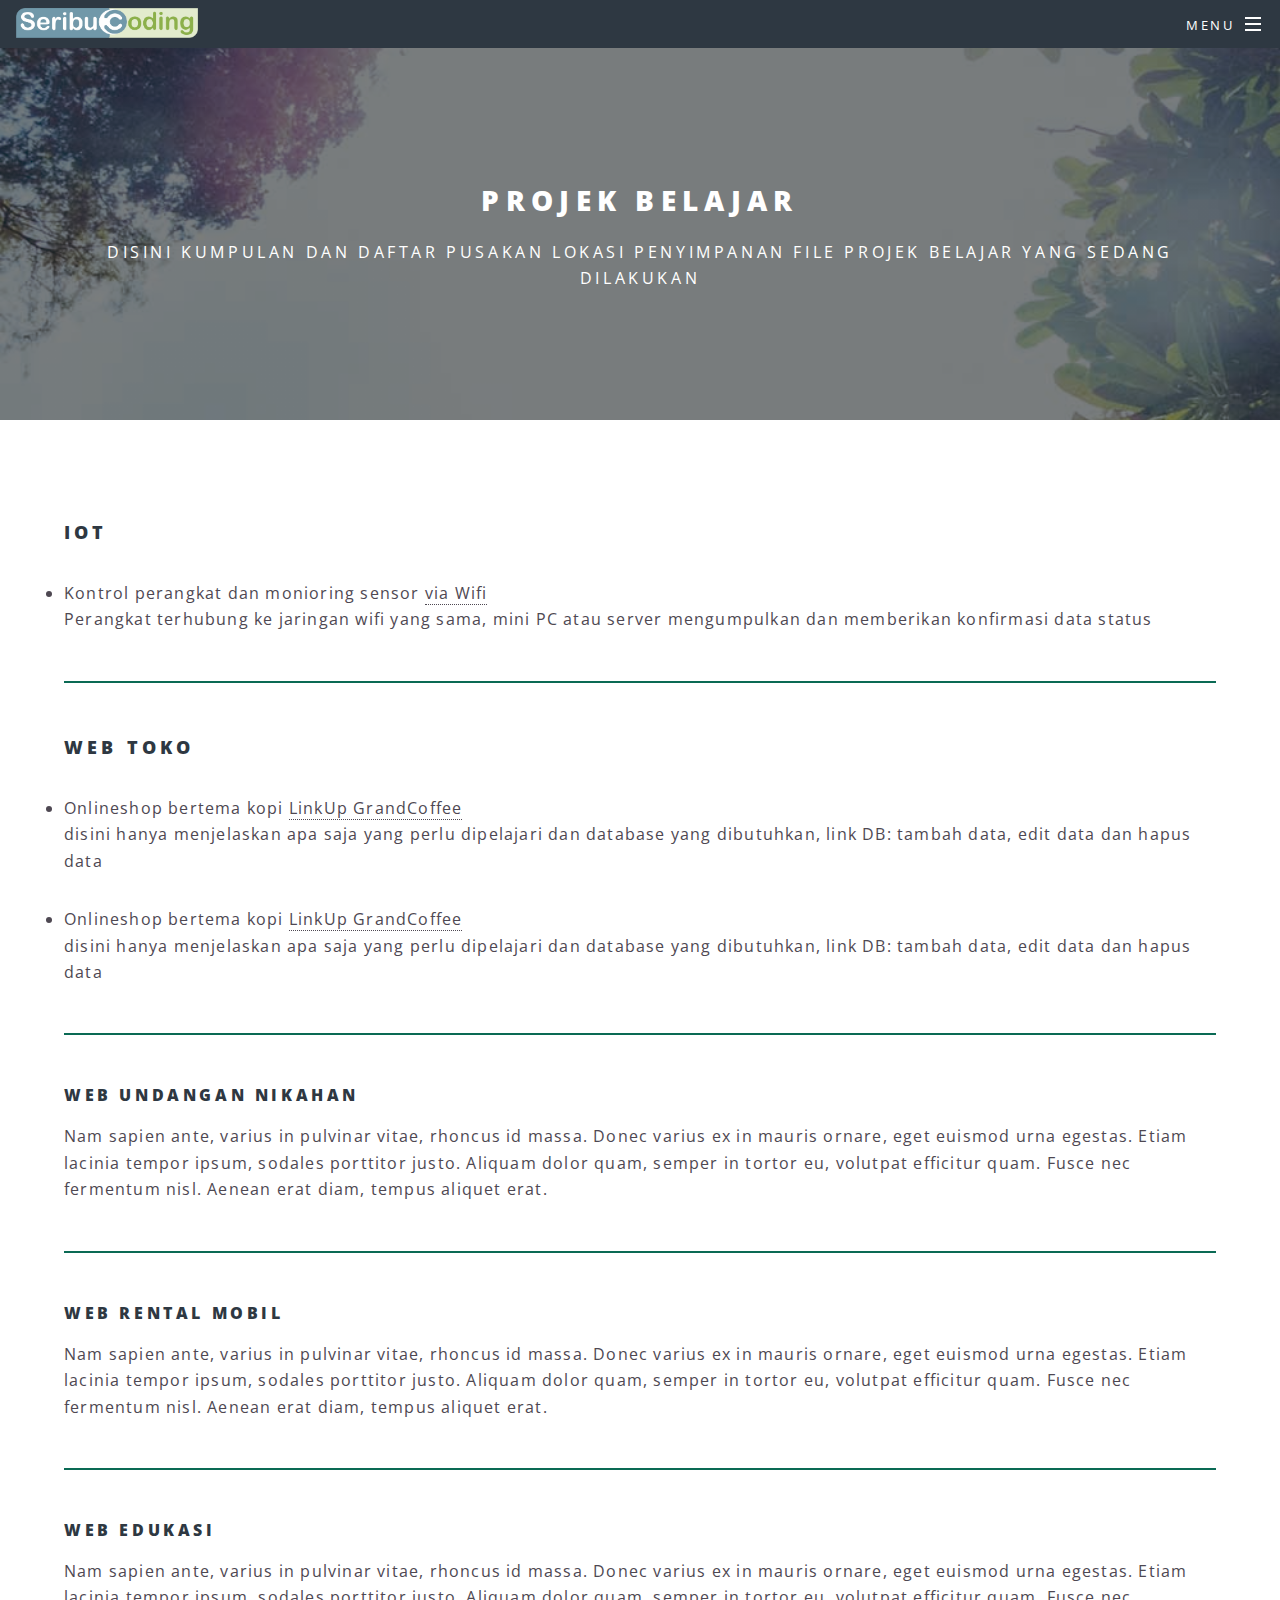
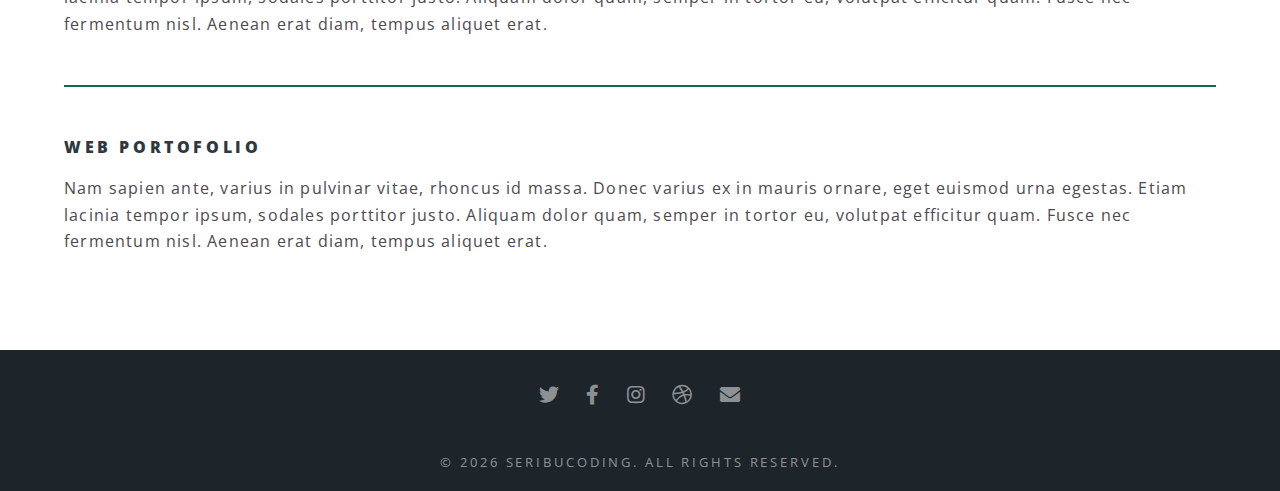
<file: projekbelajar.html>
<!DOCTYPE HTML>
<!--
	Spectral by HTML5 UP
	html5up.net | @ajlkn
	Free for personal and commercial use under the CCA 3.0 license (html5up.net/license)
-->
<html>
	<head>
		<link rel="icon" href="images/sc.png" type="image/png">
		<title>Generic - Seribucoding</title>
		<meta charset="utf-8" />
		<meta name="viewport" content="width=device-width, initial-scale=1, user-scalable=no" />
		<link rel="stylesheet" href="assets/css/main.css" />
		<noscript><link rel="stylesheet" href="assets/css/noscript.css" /></noscript>
	</head>
	<body class="is-preload">

		<!-- Page Wrapper -->
			<div id="page-wrapper">

				<!-- Header -->
				<header id="header">
					<h1>
						<a href="index.html">
							<img src="images/logo-seribucoding.png" alt="logo Seribucoding" height="30" class="logoSCatas">
						</a>
					</h1>
					<nav id="nav">
						<ul>
							<li class="special">
								<a href="#menu" class="menuToggle"><span>Menu</span></a>
								<div id="menu">
									<ul>
										<li><a href="index.html">Home</a></li>
										<li><a href="kumpulanweb.html">Kumpulan Web</a></li>
										<li><a href="projekorder.html">Projek Order</a></li>
										<li><a href="projekbelajar.html">Projek Belajar</a></li>
										<li><a href="elements.html">Element Web SC</a></li>
										<li><a href="http://localhost/phpmyadmin/">XAMPP-DB</a></li>
										<li><a href="login.html">Log In</a></li>
									</ul>
								</div>
							</li>
						</ul>
					</nav>
				</header>
				

				<!-- Main -->
					<article id="main">
						<header>
							<h2>Projek Belajar</h2>
							<p>Disini kumpulan dan daftar pusakan lokasi penyimpanan file projek belajar yang sedang dilakukan</p>
						</header>
						<section class="wrapper style5">
							<div class="inner">
								<h3>IOt</h3>
								<p><li>Kontrol perangkat dan monioring sensor <a href="http://localhost/iostatus">via Wifi</a></li> Perangkat terhubung ke jaringan wifi yang sama, mini PC atau server mengumpulkan dan memberikan konfirmasi data status</p>
								
								<hr />

								<h3>Web Toko</h3>
								<p><li>Onlineshop bertema kopi <a href="http://localhost/kumpulanweb/coffeshop">LinkUp GrandCoffee</a></li> disini hanya menjelaskan apa saja yang perlu dipelajari dan database yang dibutuhkan, link DB: tambah data, edit data dan hapus data</p>
								<p><li>Onlineshop bertema kopi <a href="http://localhost/kumpulanweb/coffeshop">LinkUp GrandCoffee</a></li> disini hanya menjelaskan apa saja yang perlu dipelajari dan database yang dibutuhkan, link DB: tambah data, edit data dan hapus data</p>

								<hr />

								<h4>Web Undangan Nikahan</h4>
								<p>Nam sapien ante, varius in pulvinar vitae, rhoncus id massa. Donec varius ex in mauris ornare, eget euismod urna egestas. Etiam lacinia tempor ipsum, sodales porttitor justo. Aliquam dolor quam, semper in tortor eu, volutpat efficitur quam. Fusce nec fermentum nisl. Aenean erat diam, tempus aliquet erat.</p>

								<hr />

								<h4>Web Rental Mobil</h4>
								<p>Nam sapien ante, varius in pulvinar vitae, rhoncus id massa. Donec varius ex in mauris ornare, eget euismod urna egestas. Etiam lacinia tempor ipsum, sodales porttitor justo. Aliquam dolor quam, semper in tortor eu, volutpat efficitur quam. Fusce nec fermentum nisl. Aenean erat diam, tempus aliquet erat.</p>

								<hr />

								<h4>Web Edukasi</h4>
								<p>Nam sapien ante, varius in pulvinar vitae, rhoncus id massa. Donec varius ex in mauris ornare, eget euismod urna egestas. Etiam lacinia tempor ipsum, sodales porttitor justo. Aliquam dolor quam, semper in tortor eu, volutpat efficitur quam. Fusce nec fermentum nisl. Aenean erat diam, tempus aliquet erat.</p>

								<hr />

								<h4>Web Portofolio</h4>
								<p>Nam sapien ante, varius in pulvinar vitae, rhoncus id massa. Donec varius ex in mauris ornare, eget euismod urna egestas. Etiam lacinia tempor ipsum, sodales porttitor justo. Aliquam dolor quam, semper in tortor eu, volutpat efficitur quam. Fusce nec fermentum nisl. Aenean erat diam, tempus aliquet erat.</p>

							</div>
						</section>
					</article>

				<!-- Footer -->
					<footer id="footer">
						<ul class="icons">
							<li><a href="#" class="icon brands fa-twitter"><span class="label">Twitter</span></a></li>
							<li><a href="#" class="icon brands fa-facebook-f"><span class="label">Facebook</span></a></li>
							<li><a href="#" class="icon brands fa-instagram"><span class="label">Instagram</span></a></li>
							<li><a href="#" class="icon brands fa-dribbble"><span class="label">Dribbble</span></a></li>
							<li><a href="https://mail.google.com/mail/u/0/" class="icon solid fa-envelope"><span class="label">Email</span></a></li>
						</ul>
						<ul class="copyright">
							<li>&copy; <span id="year"></span> Seribucoding. All Rights Reserved.</li>
						</ul>
					</footer>

			</div>

		<!-- Scripts -->
			<script src="assets/js/jquery.min.js"></script>
			<script src="assets/js/jquery.scrollex.min.js"></script>
			<script src="assets/js/jquery.scrolly.min.js"></script>
			<script src="assets/js/browser.min.js"></script>
			<script src="assets/js/breakpoints.min.js"></script>
			<script src="assets/js/util.js"></script>
			<script src="assets/js/main.js"></script>
			<script>document.getElementById("year").textContent = new Date().getFullYear();</script>

	</body>
</html>
</file>
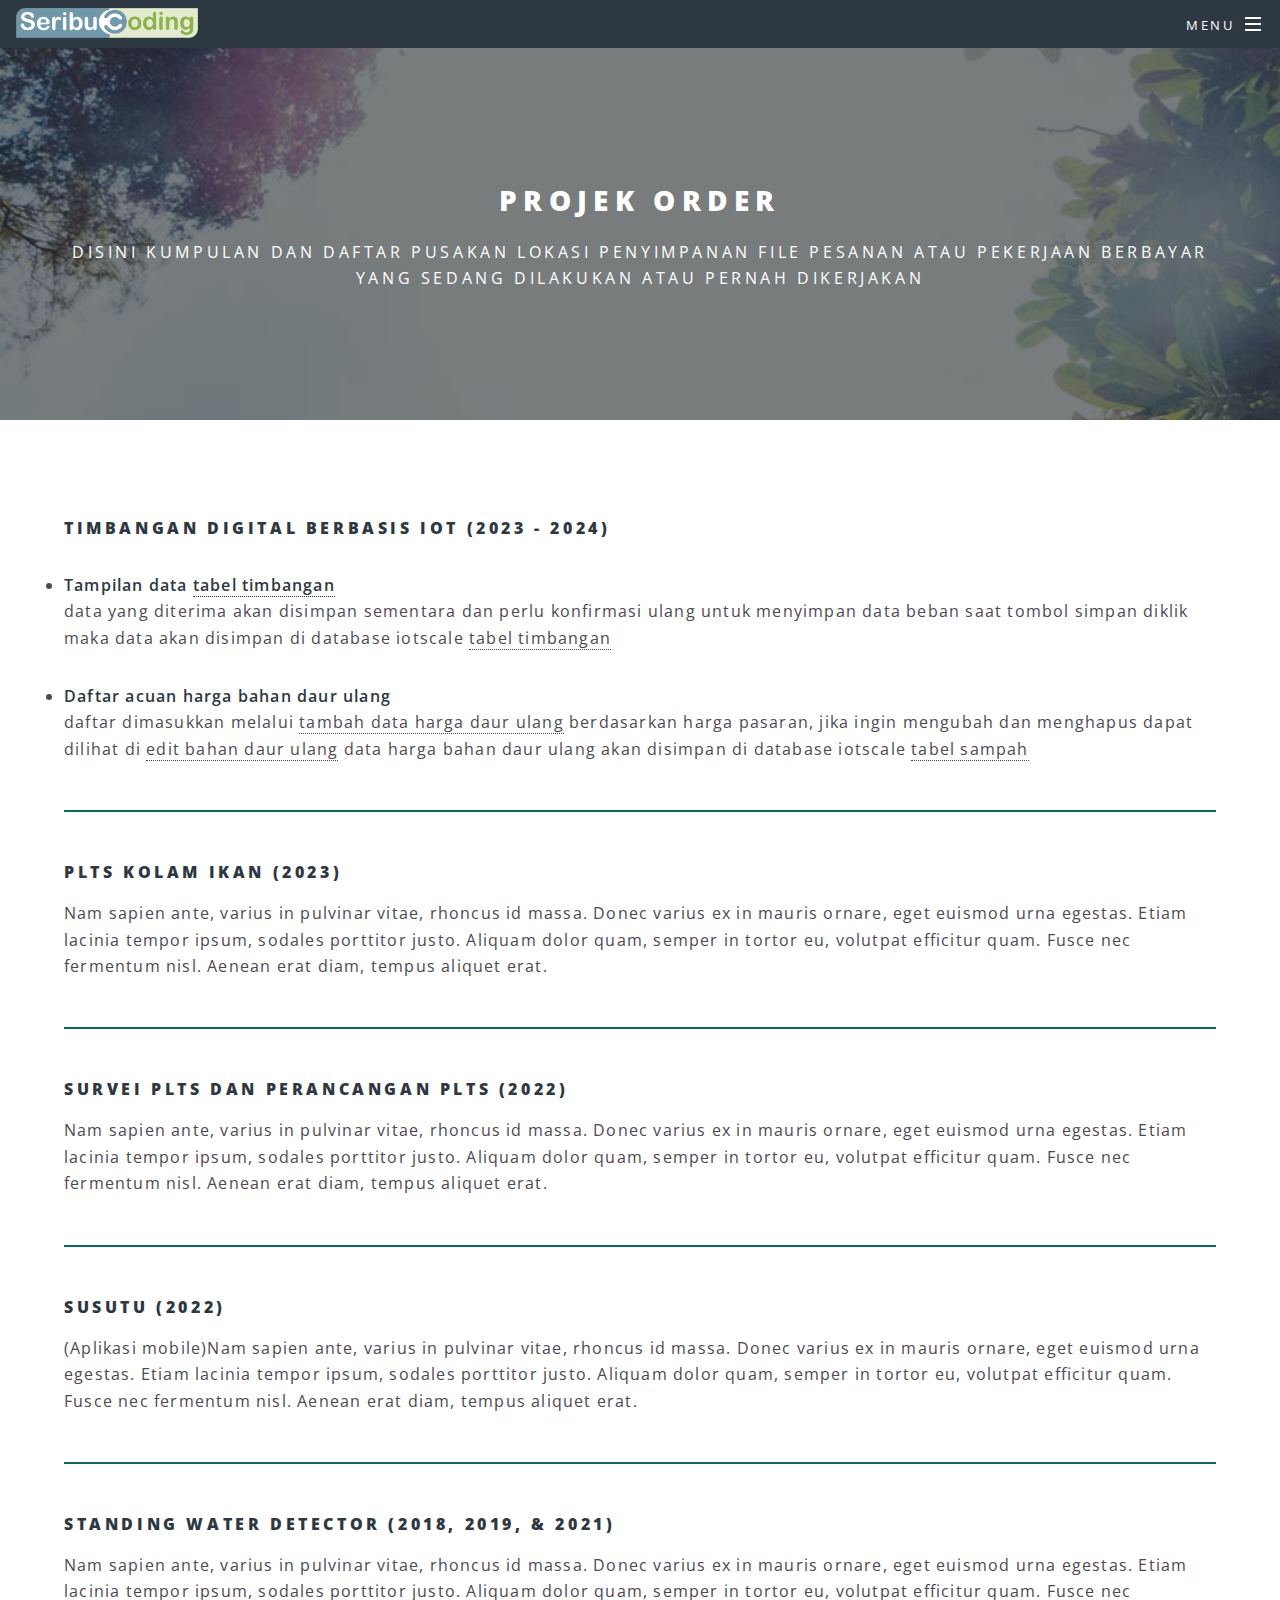
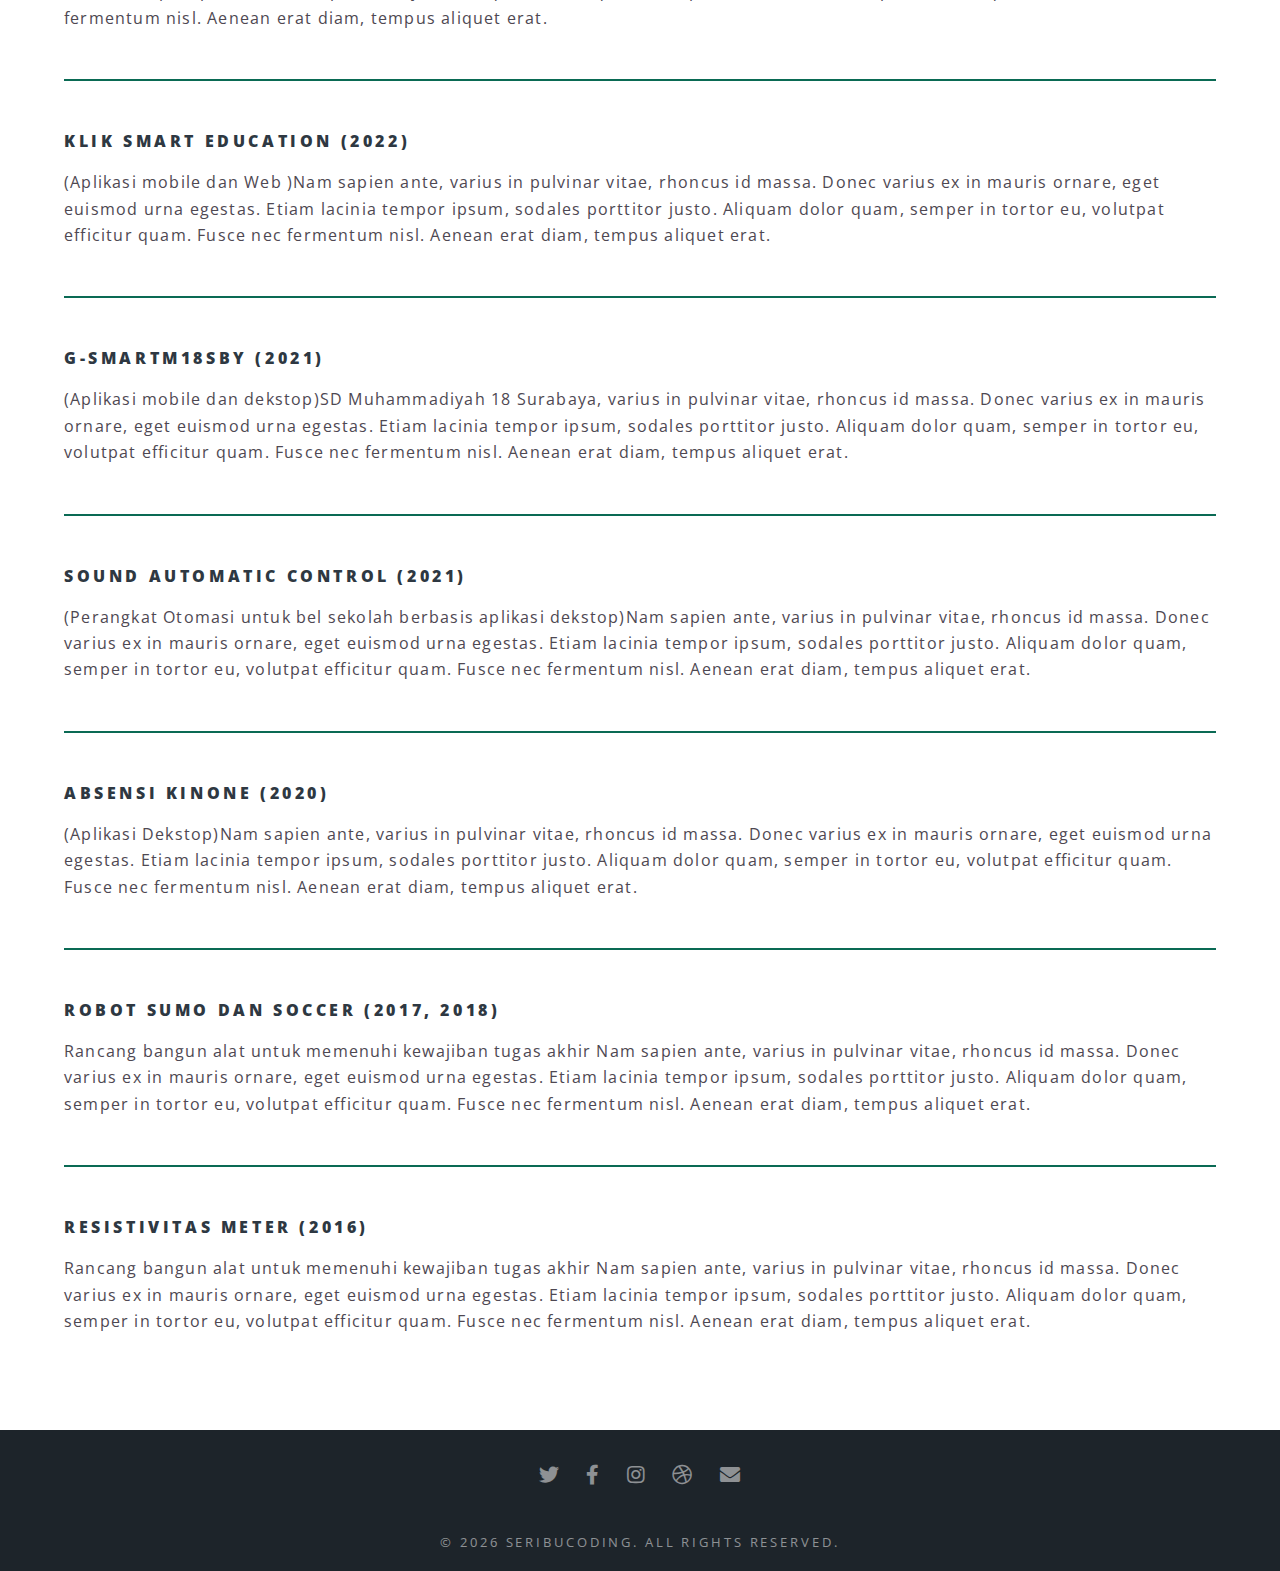
<file: projekorder.html>
<!DOCTYPE HTML>
<!--
	Spectral by HTML5 UP
	html5up.net | @ajlkn
	Free for personal and commercial use under the CCA 3.0 license (html5up.net/license)
-->
<html>
	<head>
		<link rel="icon" href="images/sc.png" type="image/png">
		<title>Generic - Seribucoding</title>
		<meta charset="utf-8" />
		<meta name="viewport" content="width=device-width, initial-scale=1, user-scalable=no" />
		<link rel="stylesheet" href="assets/css/main.css" />
		<noscript><link rel="stylesheet" href="assets/css/noscript.css" /></noscript>
	</head>
	<body class="is-preload">

		<!-- Page Wrapper -->
			<div id="page-wrapper">

				<!-- Header -->
				<header id="header">
					<h1>
						<a href="index.html">
							<img src="images/logo-seribucoding.png" alt="logo Seribucoding" height="30" class="logoSCatas">
						</a>
					</h1>
					<nav id="nav">
						<ul>
							<li class="special">
								<a href="#menu" class="menuToggle"><span>Menu</span></a>
								<div id="menu">
									<ul>
										<li><a href="index.html">Home</a></li>
										<li><a href="kumpulanweb.html">Kumpulan Web</a></li>
										<li><a href="projekorder.html">Projek Order</a></li>
										<li><a href="projekbelajar.html">Projek Belajar</a></li>
										<li><a href="elements.html">Element Web SC</a></li>
										<li><a href="http://localhost/phpmyadmin/">XAMPP-DB</a></li>
										<li><a href="login.html">Log In</a></li>
									</ul>
								</div>
							</li>
						</ul>
					</nav>
				</header>
				

				<!-- Main -->
					<article id="main">
						<header>
							<h2>Projek Order</h2>
							<p>Disini kumpulan dan daftar pusakan lokasi penyimpanan file pesanan atau pekerjaan berbayar yang sedang dilakukan atau pernah dikerjakan</p>
						</header>
						<section class="wrapper style5">
							<div class="inner">

								<h4>Timbangan Digital Berbasis Iot (2023 - 2024)</h4>
								<p><li><b>Tampilan data  <a href="http://localhost/timbangan/">tabel timbangan</a></b></li> data yang diterima akan disimpan sementara dan perlu konfirmasi ulang untuk menyimpan data beban saat tombol simpan diklik maka data akan disimpan di database iotscale <a href="http://localhost/phpmyadmin/index.php?route=/sql&server=1&db=iotscale&table=timbangan&pos=0">tabel timbangan</a></p>
								
								<p><li><b>Daftar acuan harga bahan daur ulang</b></li> daftar dimasukkan melalui <a href="http://localhost/timbangan/GETandPOSTdaurulang.php/">tambah data harga daur ulang</a> berdasarkan harga pasaran, jika ingin mengubah dan menghapus dapat dilihat di <a href="http://localhost/timbangan/edittabeldaurulang.php">edit bahan daur ulang</a> data harga bahan daur ulang akan disimpan di database iotscale <a href="http://localhost/phpmyadmin/index.php?route=/sql&server=1&db=iotscale&table=datasampah&pos=0">tabel sampah</a></p>

								<hr />

								<h4>PLTS Kolam Ikan (2023)</h4>
								<p>Nam sapien ante, varius in pulvinar vitae, rhoncus id massa. Donec varius ex in mauris ornare, eget euismod urna egestas. Etiam lacinia tempor ipsum, sodales porttitor justo. Aliquam dolor quam, semper in tortor eu, volutpat efficitur quam. Fusce nec fermentum nisl. Aenean erat diam, tempus aliquet erat.</p>
								
								<hr />

								<h4>Survei PLTS dan perancangan PLTS (2022)</h4>
								<p>Nam sapien ante, varius in pulvinar vitae, rhoncus id massa. Donec varius ex in mauris ornare, eget euismod urna egestas. Etiam lacinia tempor ipsum, sodales porttitor justo. Aliquam dolor quam, semper in tortor eu, volutpat efficitur quam. Fusce nec fermentum nisl. Aenean erat diam, tempus aliquet erat.</p>
								
								<hr />

								<h4>Susutu (2022)</h4>
								<p>(Aplikasi mobile)Nam sapien ante, varius in pulvinar vitae, rhoncus id massa. Donec varius ex in mauris ornare, eget euismod urna egestas. Etiam lacinia tempor ipsum, sodales porttitor justo. Aliquam dolor quam, semper in tortor eu, volutpat efficitur quam. Fusce nec fermentum nisl. Aenean erat diam, tempus aliquet erat.</p>

								<hr />

								<h4>Standing Water Detector (2018, 2019, & 2021)</h4>
								<p>Nam sapien ante, varius in pulvinar vitae, rhoncus id massa. Donec varius ex in mauris ornare, eget euismod urna egestas. Etiam lacinia tempor ipsum, sodales porttitor justo. Aliquam dolor quam, semper in tortor eu, volutpat efficitur quam. Fusce nec fermentum nisl. Aenean erat diam, tempus aliquet erat.</p>

								<hr />

								<h4>Klik Smart Education (2022)</h4>
								<p>(Aplikasi mobile dan Web )Nam sapien ante, varius in pulvinar vitae, rhoncus id massa. Donec varius ex in mauris ornare, eget euismod urna egestas. Etiam lacinia tempor ipsum, sodales porttitor justo. Aliquam dolor quam, semper in tortor eu, volutpat efficitur quam. Fusce nec fermentum nisl. Aenean erat diam, tempus aliquet erat.</p>

								<hr />

								<h4>G-SmartM18sby (2021)</h4>
								<p>(Aplikasi mobile dan dekstop)SD Muhammadiyah 18 Surabaya, varius in pulvinar vitae, rhoncus id massa. Donec varius ex in mauris ornare, eget euismod urna egestas. Etiam lacinia tempor ipsum, sodales porttitor justo. Aliquam dolor quam, semper in tortor eu, volutpat efficitur quam. Fusce nec fermentum nisl. Aenean erat diam, tempus aliquet erat.</p>

								<hr />

								<h4>Sound Automatic Control (2021)</h4>
								<p>(Perangkat Otomasi untuk bel sekolah berbasis aplikasi dekstop)Nam sapien ante, varius in pulvinar vitae, rhoncus id massa. Donec varius ex in mauris ornare, eget euismod urna egestas. Etiam lacinia tempor ipsum, sodales porttitor justo. Aliquam dolor quam, semper in tortor eu, volutpat efficitur quam. Fusce nec fermentum nisl. Aenean erat diam, tempus aliquet erat.</p>

								<hr />

								<h4>Absensi Kinone (2020)</h4>
								<p>(Aplikasi Dekstop)Nam sapien ante, varius in pulvinar vitae, rhoncus id massa. Donec varius ex in mauris ornare, eget euismod urna egestas. Etiam lacinia tempor ipsum, sodales porttitor justo. Aliquam dolor quam, semper in tortor eu, volutpat efficitur quam. Fusce nec fermentum nisl. Aenean erat diam, tempus aliquet erat.</p>

								<hr />

								<h4>Robot Sumo dan Soccer (2017, 2018)</h4>
								<p>Rancang bangun alat untuk memenuhi kewajiban tugas akhir Nam sapien ante, varius in pulvinar vitae, rhoncus id massa. Donec varius ex in mauris ornare, eget euismod urna egestas. Etiam lacinia tempor ipsum, sodales porttitor justo. Aliquam dolor quam, semper in tortor eu, volutpat efficitur quam. Fusce nec fermentum nisl. Aenean erat diam, tempus aliquet erat.</p>

								<hr />

								<h4>Resistivitas Meter (2016)</h4>
								<p>Rancang bangun alat untuk memenuhi kewajiban tugas akhir Nam sapien ante, varius in pulvinar vitae, rhoncus id massa. Donec varius ex in mauris ornare, eget euismod urna egestas. Etiam lacinia tempor ipsum, sodales porttitor justo. Aliquam dolor quam, semper in tortor eu, volutpat efficitur quam. Fusce nec fermentum nisl. Aenean erat diam, tempus aliquet erat.</p>
							</div>
						</section>
					</article>

				<!-- Footer -->
					<footer id="footer">
						<ul class="icons">
							<li><a href="#" class="icon brands fa-twitter"><span class="label">Twitter</span></a></li>
							<li><a href="#" class="icon brands fa-facebook-f"><span class="label">Facebook</span></a></li>
							<li><a href="#" class="icon brands fa-instagram"><span class="label">Instagram</span></a></li>
							<li><a href="#" class="icon brands fa-dribbble"><span class="label">Dribbble</span></a></li>
							<li><a href="https://mail.google.com/mail/u/0/" class="icon solid fa-envelope"><span class="label">Email</span></a></li>
						</ul>
						<ul class="copyright">
							<li>&copy; <span id="year"></span> Seribucoding. All Rights Reserved.</li>
						</ul>
					</footer>

			</div>

		<!-- Scripts -->
			<script src="assets/js/jquery.min.js"></script>
			<script src="assets/js/jquery.scrollex.min.js"></script>
			<script src="assets/js/jquery.scrolly.min.js"></script>
			<script src="assets/js/browser.min.js"></script>
			<script src="assets/js/breakpoints.min.js"></script>
			<script src="assets/js/util.js"></script>
			<script src="assets/js/main.js"></script>
			<script>document.getElementById("year").textContent = new Date().getFullYear();</script>

	</body>
</html>
</file>
<file: assets/css/noscript.css>
/*
	Spectral by HTML5 UP
	html5up.net | @ajlkn
	Free for personal and commercial use under the CCA 3.0 license (html5up.net/license)
*/

/* Banner */

	body.is-preload #banner h2 {
		-moz-transform: none;
		-webkit-transform: none;
		-ms-transform: none;
		transform: none;
		opacity: 1;
	}

		body.is-preload #banner h2:before, body.is-preload #banner h2:after {
			width: 100%;
		}

	body.is-preload #banner .more {
		-moz-transform: none;
		-webkit-transform: none;
		-ms-transform: none;
		transform: none;
		opacity: 1;
	}

	body.is-preload #banner:after {
		opacity: 0;
	}
</file>
<file: assets/css/main.css>
@import url(fontawesome-all.min.css);
@import url("https://fonts.googleapis.com/css?family=Open+Sans:400,400italic,600,600italic,800,800italic");

/*
	Spectral by HTML5 UP
	html5up.net | @ajlkn
	Free for personal and commercial use under the CCA 3.0 license (html5up.net/license)
*/

html, body, div, span, applet, object,
iframe, h2, h3, h4, h5, h6, p, blockquote,
pre, a, abbr, acronym, address, big, cite,
code, del, dfn, em, img, ins, kbd, q, s, samp,
small, strike, strong, sub, sup, tt, var, b,
u, i, center, dl, dt, dd, ol, ul, li, fieldset,
form, label, legend, table, caption, tbody,
tfoot, thead, tr, th, td, article, aside,
canvas, details, embed, figure, figcaption,
footer, header, hgroup, menu, nav, output, ruby,
section, summary, time, mark, audio, video {
	margin: 0;
	padding: 0;
	border: 0;
	font-size: 100%;
	font: inherit;
	vertical-align: baseline;}

.logoSCatas {
	height: 30px;
	margin-top: 8px; /* Ubah nilai sesuai kebutuhan margin atas */
		/*margin-bottom: 10px; Ubah nilai sesuai kebutuhan margin bawah */
	display: block; /* Membuat gambar menjadi elemen block agar dapat menggunakan margin */
	margin-left: -0.75em;	/*  Pusatkan gambar secara horizontal */
		/* margin-right: auto; Pusatkan gambar secara horizontal */
}
.logoSCpreview {
    height: 60px; /* Adjust as needed */
    width: auto;
	margin-top: 14px;
  }

article, aside, details, figcaption, figure,
footer, header, hgroup, menu, nav, section {
	display: block;}

body {
	line-height: 1;
}

ol, ul {
	list-style: none;
}

blockquote, q {
	quotes: none;
}

	blockquote:before, blockquote:after, q:before, q:after {
		content: '';
		content: none;
	}

table {
	border-collapse: collapse;
	border-spacing: 0;
}

body {
	-webkit-text-size-adjust: none;
}

mark {
	background-color: transparent;
	color: inherit;
}

input::-moz-focus-inner {
	border: 0;
	padding: 0;
}

input, select, textarea {
	-moz-appearance: none;
	-webkit-appearance: none;
	-ms-appearance: none;
	appearance: none;
}

/* Basic */

	@-ms-viewport {
		width: device-width;
	}

	html {
		box-sizing: border-box;
	}

	*, *:before, *:after {
		box-sizing: inherit;
	}

	body {
		background: #2e3842;
	}

		body.is-preload *, body.is-preload *:before, body.is-preload *:after {
			-moz-animation: none !important;
			-webkit-animation: none !important;
			-ms-animation: none !important;
			animation: none !important;
			-moz-transition: none !important;
			-webkit-transition: none !important;
			-ms-transition: none !important;
			transition: none !important;
		}

	body, input, select, textarea {
		color: #fff;
		font-family: "Open Sans", Helvetica, sans-serif;
		font-size: 15pt;
		font-weight: 400;
		letter-spacing: 0.075em;
		line-height: 1.65em;
	}

		@media screen and (max-width: 1680px) {

			body, input, select, textarea {
				font-size: 13pt;
			}

		}

		@media screen and (max-width: 1280px) {

			body, input, select, textarea {
				font-size: 12pt;
			}

		}

		@media screen and (max-width: 736px) {

			body, input, select, textarea {
				font-size: 11pt;
				letter-spacing: 0.0375em;
			}
			.logoSCpreview {
				height: 40px;
				width: auto;
				margin-top: 9px;
			}
			.logoSCatas {
				height: 20px;
				margin-top: 13px;
			}
		}

	a {
		-moz-transition: color 0.2s ease, border-bottom-color 0.2s ease;
		-webkit-transition: color 0.2s ease, border-bottom-color 0.2s ease;
		-ms-transition: color 0.2s ease, border-bottom-color 0.2s ease;
		transition: color 0.2s ease, border-bottom-color 0.2s ease;
		border-bottom: dotted 1px;
		color: inherit;
		text-decoration: none;
	}

		a:hover {
			border-bottom-color: transparent;
		}

	strong, b {
		color: #fff;
		font-weight: 600;
	}

	em, i {
		font-style: italic;
	}

	p {
		margin: 0 0 2em 0;
	}

	h1, h2, h3, h4, h5, h6 {
		color: #fff;
		font-weight: 800;
		letter-spacing: 0.225em;
		line-height: 1em;
		margin: 0 0 1em 0;
		text-transform: uppercase;
	}

		h1 a, h2 a, h3 a, h4 a, h5 a, h6 a {
			color: inherit;
			text-decoration: none;
		}

	h2 {
		font-size: 1.35em;
		line-height: 1.75em;
	}

		@media screen and (max-width: 736px) {

			h2 {
				font-size: 1.1em;
				line-height: 1.65em;
			}

		}

	h3 {
		font-size: 1.15em;
		line-height: 1.75em;
	}

		@media screen and (max-width: 736px) {

			h3 {
				font-size: 1em;
				line-height: 1.65em;
			}

		}

	h4 {
		font-size: 1em;
		line-height: 1.5em;
	}

	h5 {
		font-size: 0.8em;
		line-height: 1.5em;
	}

	h6 {
		font-size: 0.7em;
		line-height: 1.5em;
	}

	sub {
		font-size: 0.8em;
		position: relative;
		top: 0.5em;
	}

	sup {
		font-size: 0.8em;
		position: relative;
		top: -0.5em;
	}

	hr {
		border: 0;
		border-bottom: solid 2px #fff;
		margin: 3em 0;
	}

		hr.major {
			margin: 4.5em 0;
		}

	blockquote {
		border-left: solid 4px #fff;
		font-style: italic;
		margin: 0 0 2em 0;
		padding: 0.5em 0 0.5em 2em;
	}

	code {
		background: rgba(144, 144, 144, 0.25);
		border-radius: 3px;
		font-family: "Courier New", monospace;
		font-size: 0.9em;
		letter-spacing: 0;
		margin: 0 0.25em;
		padding: 0.25em 0.65em;
	}

	pre {
		-webkit-overflow-scrolling: touch;
		font-family: "Courier New", monospace;
		font-size: 0.9em;
		margin: 0 0 2em 0;
	}

		pre code {
			display: block;
			line-height: 1.75em;
			padding: 1em 1.5em;
			overflow-x: auto;
		}

	.align-left {
		text-align: left;
	}

	.align-center {
		text-align: center;
	}

	.align-right {
		text-align: right;
	}

/* Row */

	.row {
		display: flex;
		flex-wrap: wrap;
		box-sizing: border-box;
		align-items: stretch;
	}

		.row > * {
			box-sizing: border-box;
		}

		.row.gtr-uniform > * > :last-child {
			margin-bottom: 0;
		}

		.row.aln-left {
			justify-content: flex-start;
		}

		.row.aln-center {
			justify-content: center;
		}

		.row.aln-right {
			justify-content: flex-end;
		}

		.row.aln-top {
			align-items: flex-start;
		}

		.row.aln-middle {
			align-items: center;
		}

		.row.aln-bottom {
			align-items: flex-end;
		}

		.row > .imp {
			order: -1;
		}

		.row > .col-1 {
			width: 8.33333%;
		}

		.row > .off-1 {
			margin-left: 8.33333%;
		}

		.row > .col-2 {
			width: 16.66667%;
		}

		.row > .off-2 {
			margin-left: 16.66667%;
		}

		.row > .col-3 {
			width: 25%;
		}

		.row > .off-3 {
			margin-left: 25%;
		}

		.row > .col-4 {
			width: 33.33333%;
		}

		.row > .off-4 {
			margin-left: 33.33333%;
		}

		.row > .col-5 {
			width: 41.66667%;
		}

		.row > .off-5 {
			margin-left: 41.66667%;
		}

		.row > .col-6 {
			width: 50%;
		}

		.row > .off-6 {
			margin-left: 50%;
		}

		.row > .col-7 {
			width: 58.33333%;
		}

		.row > .off-7 {
			margin-left: 58.33333%;
		}

		.row > .col-8 {
			width: 66.66667%;
		}

		.row > .off-8 {
			margin-left: 66.66667%;
		}

		.row > .col-9 {
			width: 75%;
		}

		.row > .off-9 {
			margin-left: 75%;
		}

		.row > .col-10 {
			width: 83.33333%;
		}

		.row > .off-10 {
			margin-left: 83.33333%;
		}

		.row > .col-11 {
			width: 91.66667%;
		}

		.row > .off-11 {
			margin-left: 91.66667%;
		}

		.row > .col-12 {
			width: 100%;
		}

		.row > .off-12 {
			margin-left: 100%;
		}

		.row.gtr-0 {
			margin-top: 0;
			margin-left: 0em;
		}

			.row.gtr-0 > * {
				padding: 0 0 0 0em;
			}

			.row.gtr-0.gtr-uniform {
				margin-top: 0em;
			}

				.row.gtr-0.gtr-uniform > * {
					padding-top: 0em;
				}

		.row.gtr-25 {
			margin-top: 0;
			margin-left: -0.375em;
		}

			.row.gtr-25 > * {
				padding: 0 0 0 0.375em;
			}

			.row.gtr-25.gtr-uniform {
				margin-top: -0.375em;
			}

				.row.gtr-25.gtr-uniform > * {
					padding-top: 0.375em;
				}

		.row.gtr-50 {
			margin-top: 0;
			margin-left: -0.75em;
		}

			.row.gtr-50 > * {
				padding: 0 0 0 0.75em;
			}

			.row.gtr-50.gtr-uniform {
				margin-top: -0.75em;
			}

				.row.gtr-50.gtr-uniform > * {
					padding-top: 0.75em;
				}

		.row {
			margin-top: 0;
			margin-left: -1.5em;
		}

			.row > * {
				padding: 0 0 0 1.5em;
			}

			.row.gtr-uniform {
				margin-top: -1.5em;
			}

				.row.gtr-uniform > * {
					padding-top: 1.5em;
				}

		.row.gtr-150 {
			margin-top: 0;
			margin-left: -2.25em;
		}

			.row.gtr-150 > * {
				padding: 0 0 0 2.25em;
			}

			.row.gtr-150.gtr-uniform {
				margin-top: -2.25em;
			}

				.row.gtr-150.gtr-uniform > * {
					padding-top: 2.25em;
				}

		.row.gtr-200 {
			margin-top: 0;
			margin-left: -3em;
		}

			.row.gtr-200 > * {
				padding: 0 0 0 3em;
			}

			.row.gtr-200.gtr-uniform {
				margin-top: -3em;
			}

				.row.gtr-200.gtr-uniform > * {
					padding-top: 3em;
				}

		@media screen and (max-width: 1680px) {

			.row {
				display: flex;
				flex-wrap: wrap;
				box-sizing: border-box;
				align-items: stretch;
			}

				.row > * {
					box-sizing: border-box;
				}

				.row.gtr-uniform > * > :last-child {
					margin-bottom: 0;
				}

				.row.aln-left {
					justify-content: flex-start;
				}

				.row.aln-center {
					justify-content: center;
				}

				.row.aln-right {
					justify-content: flex-end;
				}

				.row.aln-top {
					align-items: flex-start;
				}

				.row.aln-middle {
					align-items: center;
				}

				.row.aln-bottom {
					align-items: flex-end;
				}

				.row > .imp-xlarge {
					order: -1;
				}

				.row > .col-1-xlarge {
					width: 8.33333%;
				}

				.row > .off-1-xlarge {
					margin-left: 8.33333%;
				}

				.row > .col-2-xlarge {
					width: 16.66667%;
				}

				.row > .off-2-xlarge {
					margin-left: 16.66667%;
				}

				.row > .col-3-xlarge {
					width: 25%;
				}

				.row > .off-3-xlarge {
					margin-left: 25%;
				}

				.row > .col-4-xlarge {
					width: 33.33333%;
				}

				.row > .off-4-xlarge {
					margin-left: 33.33333%;
				}

				.row > .col-5-xlarge {
					width: 41.66667%;
				}

				.row > .off-5-xlarge {
					margin-left: 41.66667%;
				}

				.row > .col-6-xlarge {
					width: 50%;
				}

				.row > .off-6-xlarge {
					margin-left: 50%;
				}

				.row > .col-7-xlarge {
					width: 58.33333%;
				}

				.row > .off-7-xlarge {
					margin-left: 58.33333%;
				}

				.row > .col-8-xlarge {
					width: 66.66667%;
				}

				.row > .off-8-xlarge {
					margin-left: 66.66667%;
				}

				.row > .col-9-xlarge {
					width: 75%;
				}

				.row > .off-9-xlarge {
					margin-left: 75%;
				}

				.row > .col-10-xlarge {
					width: 83.33333%;
				}

				.row > .off-10-xlarge {
					margin-left: 83.33333%;
				}

				.row > .col-11-xlarge {
					width: 91.66667%;
				}

				.row > .off-11-xlarge {
					margin-left: 91.66667%;
				}

				.row > .col-12-xlarge {
					width: 100%;
				}

				.row > .off-12-xlarge {
					margin-left: 100%;
				}

				.row.gtr-0 {
					margin-top: 0;
					margin-left: 0em;
				}

					.row.gtr-0 > * {
						padding: 0 0 0 0em;
					}

					.row.gtr-0.gtr-uniform {
						margin-top: 0em;
					}

						.row.gtr-0.gtr-uniform > * {
							padding-top: 0em;
						}

				.row.gtr-25 {
					margin-top: 0;
					margin-left: -0.375em;
				}

					.row.gtr-25 > * {
						padding: 0 0 0 0.375em;
					}

					.row.gtr-25.gtr-uniform {
						margin-top: -0.375em;
					}

						.row.gtr-25.gtr-uniform > * {
							padding-top: 0.375em;
						}

				.row.gtr-50 {
					margin-top: 0;
					margin-left: -0.75em;
				}

					.row.gtr-50 > * {
						padding: 0 0 0 0.75em;
					}

					.row.gtr-50.gtr-uniform {
						margin-top: -0.75em;
					}

						.row.gtr-50.gtr-uniform > * {
							padding-top: 0.75em;
						}

				.row {
					margin-top: 0;
					margin-left: -1.5em;
				}

					.row > * {
						padding: 0 0 0 1.5em;
					}

					.row.gtr-uniform {
						margin-top: -1.5em;
					}

						.row.gtr-uniform > * {
							padding-top: 1.5em;
						}

				.row.gtr-150 {
					margin-top: 0;
					margin-left: -2.25em;
				}

					.row.gtr-150 > * {
						padding: 0 0 0 2.25em;
					}

					.row.gtr-150.gtr-uniform {
						margin-top: -2.25em;
					}

						.row.gtr-150.gtr-uniform > * {
							padding-top: 2.25em;
						}

				.row.gtr-200 {
					margin-top: 0;
					margin-left: -3em;
				}

					.row.gtr-200 > * {
						padding: 0 0 0 3em;
					}

					.row.gtr-200.gtr-uniform {
						margin-top: -3em;
					}

						.row.gtr-200.gtr-uniform > * {
							padding-top: 3em;
						}

		}

		@media screen and (max-width: 1280px) {

			.row {
				display: flex;
				flex-wrap: wrap;
				box-sizing: border-box;
				align-items: stretch;
			}

				.row > * {
					box-sizing: border-box;
				}

				.row.gtr-uniform > * > :last-child {
					margin-bottom: 0;
				}

				.row.aln-left {
					justify-content: flex-start;
				}

				.row.aln-center {
					justify-content: center;
				}

				.row.aln-right {
					justify-content: flex-end;
				}

				.row.aln-top {
					align-items: flex-start;
				}

				.row.aln-middle {
					align-items: center;
				}

				.row.aln-bottom {
					align-items: flex-end;
				}

				.row > .imp-large {
					order: -1;
				}

				.row > .col-1-large {
					width: 8.33333%;
				}

				.row > .off-1-large {
					margin-left: 8.33333%;
				}

				.row > .col-2-large {
					width: 16.66667%;
				}

				.row > .off-2-large {
					margin-left: 16.66667%;
				}

				.row > .col-3-large {
					width: 25%;
				}

				.row > .off-3-large {
					margin-left: 25%;
				}

				.row > .col-4-large {
					width: 33.33333%;
				}

				.row > .off-4-large {
					margin-left: 33.33333%;
				}

				.row > .col-5-large {
					width: 41.66667%;
				}

				.row > .off-5-large {
					margin-left: 41.66667%;
				}

				.row > .col-6-large {
					width: 50%;
				}

				.row > .off-6-large {
					margin-left: 50%;
				}

				.row > .col-7-large {
					width: 58.33333%;
				}

				.row > .off-7-large {
					margin-left: 58.33333%;
				}

				.row > .col-8-large {
					width: 66.66667%;
				}

				.row > .off-8-large {
					margin-left: 66.66667%;
				}

				.row > .col-9-large {
					width: 75%;
				}

				.row > .off-9-large {
					margin-left: 75%;
				}

				.row > .col-10-large {
					width: 83.33333%;
				}

				.row > .off-10-large {
					margin-left: 83.33333%;
				}

				.row > .col-11-large {
					width: 91.66667%;
				}

				.row > .off-11-large {
					margin-left: 91.66667%;
				}

				.row > .col-12-large {
					width: 100%;
				}

				.row > .off-12-large {
					margin-left: 100%;
				}

				.row.gtr-0 {
					margin-top: 0;
					margin-left: 0em;
				}

					.row.gtr-0 > * {
						padding: 0 0 0 0em;
					}

					.row.gtr-0.gtr-uniform {
						margin-top: 0em;
					}

						.row.gtr-0.gtr-uniform > * {
							padding-top: 0em;
						}

				.row.gtr-25 {
					margin-top: 0;
					margin-left: -0.375em;
				}

					.row.gtr-25 > * {
						padding: 0 0 0 0.375em;
					}

					.row.gtr-25.gtr-uniform {
						margin-top: -0.375em;
					}

						.row.gtr-25.gtr-uniform > * {
							padding-top: 0.375em;
						}

				.row.gtr-50 {
					margin-top: 0;
					margin-left: -0.75em;
				}

					.row.gtr-50 > * {
						padding: 0 0 0 0.75em;
					}

					.row.gtr-50.gtr-uniform {
						margin-top: -0.75em;
					}

						.row.gtr-50.gtr-uniform > * {
							padding-top: 0.75em;
						}

				.row {
					margin-top: 0;
					margin-left: -1.5em;
				}

					.row > * {
						padding: 0 0 0 1.5em;
					}

					.row.gtr-uniform {
						margin-top: -1.5em;
					}

						.row.gtr-uniform > * {
							padding-top: 1.5em;
						}

				.row.gtr-150 {
					margin-top: 0;
					margin-left: -2.25em;
				}

					.row.gtr-150 > * {
						padding: 0 0 0 2.25em;
					}

					.row.gtr-150.gtr-uniform {
						margin-top: -2.25em;
					}

						.row.gtr-150.gtr-uniform > * {
							padding-top: 2.25em;
						}

				.row.gtr-200 {
					margin-top: 0;
					margin-left: -3em;
				}

					.row.gtr-200 > * {
						padding: 0 0 0 3em;
					}

					.row.gtr-200.gtr-uniform {
						margin-top: -3em;
					}

						.row.gtr-200.gtr-uniform > * {
							padding-top: 3em;
						}

		}

		@media screen and (max-width: 980px) {

			.row {
				display: flex;
				flex-wrap: wrap;
				box-sizing: border-box;
				align-items: stretch;
			}

				.row > * {
					box-sizing: border-box;
				}

				.row.gtr-uniform > * > :last-child {
					margin-bottom: 0;
				}

				.row.aln-left {
					justify-content: flex-start;
				}

				.row.aln-center {
					justify-content: center;
				}

				.row.aln-right {
					justify-content: flex-end;
				}

				.row.aln-top {
					align-items: flex-start;
				}

				.row.aln-middle {
					align-items: center;
				}

				.row.aln-bottom {
					align-items: flex-end;
				}

				.row > .imp-medium {
					order: -1;
				}

				.row > .col-1-medium {
					width: 8.33333%;
				}

				.row > .off-1-medium {
					margin-left: 8.33333%;
				}

				.row > .col-2-medium {
					width: 16.66667%;
				}

				.row > .off-2-medium {
					margin-left: 16.66667%;
				}

				.row > .col-3-medium {
					width: 25%;
				}

				.row > .off-3-medium {
					margin-left: 25%;
				}

				.row > .col-4-medium {
					width: 33.33333%;
				}

				.row > .off-4-medium {
					margin-left: 33.33333%;
				}

				.row > .col-5-medium {
					width: 41.66667%;
				}

				.row > .off-5-medium {
					margin-left: 41.66667%;
				}

				.row > .col-6-medium {
					width: 50%;
				}

				.row > .off-6-medium {
					margin-left: 50%;
				}

				.row > .col-7-medium {
					width: 58.33333%;
				}

				.row > .off-7-medium {
					margin-left: 58.33333%;
				}

				.row > .col-8-medium {
					width: 66.66667%;
				}

				.row > .off-8-medium {
					margin-left: 66.66667%;
				}

				.row > .col-9-medium {
					width: 75%;
				}

				.row > .off-9-medium {
					margin-left: 75%;
				}

				.row > .col-10-medium {
					width: 83.33333%;
				}

				.row > .off-10-medium {
					margin-left: 83.33333%;
				}

				.row > .col-11-medium {
					width: 91.66667%;
				}

				.row > .off-11-medium {
					margin-left: 91.66667%;
				}

				.row > .col-12-medium {
					width: 100%;
				}

				.row > .off-12-medium {
					margin-left: 100%;
				}

				.row.gtr-0 {
					margin-top: 0;
					margin-left: 0em;
				}

					.row.gtr-0 > * {
						padding: 0 0 0 0em;
					}

					.row.gtr-0.gtr-uniform {
						margin-top: 0em;
					}

						.row.gtr-0.gtr-uniform > * {
							padding-top: 0em;
						}

				.row.gtr-25 {
					margin-top: 0;
					margin-left: -0.375em;
				}

					.row.gtr-25 > * {
						padding: 0 0 0 0.375em;
					}

					.row.gtr-25.gtr-uniform {
						margin-top: -0.375em;
					}

						.row.gtr-25.gtr-uniform > * {
							padding-top: 0.375em;
						}

				.row.gtr-50 {
					margin-top: 0;
					margin-left: -0.75em;
				}

					.row.gtr-50 > * {
						padding: 0 0 0 0.75em;
					}

					.row.gtr-50.gtr-uniform {
						margin-top: -0.75em;
					}

						.row.gtr-50.gtr-uniform > * {
							padding-top: 0.75em;
						}

				.row {
					margin-top: 0;
					margin-left: -1.5em;
				}

					.row > * {
						padding: 0 0 0 1.5em;
					}

					.row.gtr-uniform {
						margin-top: -1.5em;
					}

						.row.gtr-uniform > * {
							padding-top: 1.5em;
						}

				.row.gtr-150 {
					margin-top: 0;
					margin-left: -2.25em;
				}

					.row.gtr-150 > * {
						padding: 0 0 0 2.25em;
					}

					.row.gtr-150.gtr-uniform {
						margin-top: -2.25em;
					}

						.row.gtr-150.gtr-uniform > * {
							padding-top: 2.25em;
						}

				.row.gtr-200 {
					margin-top: 0;
					margin-left: -3em;
				}

					.row.gtr-200 > * {
						padding: 0 0 0 3em;
					}

					.row.gtr-200.gtr-uniform {
						margin-top: -3em;
					}

						.row.gtr-200.gtr-uniform > * {
							padding-top: 3em;
						}

		}

		@media screen and (max-width: 736px) {

			.row {
				display: flex;
				flex-wrap: wrap;
				box-sizing: border-box;
				align-items: stretch;
			}

				.row > * {
					box-sizing: border-box;
				}

				.row.gtr-uniform > * > :last-child {
					margin-bottom: 0;
				}

				.row.aln-left {
					justify-content: flex-start;
				}

				.row.aln-center {
					justify-content: center;
				}

				.row.aln-right {
					justify-content: flex-end;
				}

				.row.aln-top {
					align-items: flex-start;
				}

				.row.aln-middle {
					align-items: center;
				}

				.row.aln-bottom {
					align-items: flex-end;
				}

				.row > .imp-small {
					order: -1;
				}

				.row > .col-1-small {
					width: 8.33333%;
				}

				.row > .off-1-small {
					margin-left: 8.33333%;
				}

				.row > .col-2-small {
					width: 16.66667%;
				}

				.row > .off-2-small {
					margin-left: 16.66667%;
				}

				.row > .col-3-small {
					width: 25%;
				}

				.row > .off-3-small {
					margin-left: 25%;
				}

				.row > .col-4-small {
					width: 33.33333%;
				}

				.row > .off-4-small {
					margin-left: 33.33333%;
				}

				.row > .col-5-small {
					width: 41.66667%;
				}

				.row > .off-5-small {
					margin-left: 41.66667%;
				}

				.row > .col-6-small {
					width: 50%;
				}

				.row > .off-6-small {
					margin-left: 50%;
				}

				.row > .col-7-small {
					width: 58.33333%;
				}

				.row > .off-7-small {
					margin-left: 58.33333%;
				}

				.row > .col-8-small {
					width: 66.66667%;
				}

				.row > .off-8-small {
					margin-left: 66.66667%;
				}

				.row > .col-9-small {
					width: 75%;
				}

				.row > .off-9-small {
					margin-left: 75%;
				}

				.row > .col-10-small {
					width: 83.33333%;
				}

				.row > .off-10-small {
					margin-left: 83.33333%;
				}

				.row > .col-11-small {
					width: 91.66667%;
				}

				.row > .off-11-small {
					margin-left: 91.66667%;
				}

				.row > .col-12-small {
					width: 100%;
				}

				.row > .off-12-small {
					margin-left: 100%;
				}

				.row.gtr-0 {
					margin-top: 0;
					margin-left: 0em;
				}

					.row.gtr-0 > * {
						padding: 0 0 0 0em;
					}

					.row.gtr-0.gtr-uniform {
						margin-top: 0em;
					}

						.row.gtr-0.gtr-uniform > * {
							padding-top: 0em;
						}

				.row.gtr-25 {
					margin-top: 0;
					margin-left: -0.375em;
				}

					.row.gtr-25 > * {
						padding: 0 0 0 0.375em;
					}

					.row.gtr-25.gtr-uniform {
						margin-top: -0.375em;
					}

						.row.gtr-25.gtr-uniform > * {
							padding-top: 0.375em;
						}

				.row.gtr-50 {
					margin-top: 0;
					margin-left: -0.75em;
				}

					.row.gtr-50 > * {
						padding: 0 0 0 0.75em;
					}

					.row.gtr-50.gtr-uniform {
						margin-top: -0.75em;
					}

						.row.gtr-50.gtr-uniform > * {
							padding-top: 0.75em;
						}

				.row {
					margin-top: 0;
					margin-left: -1.5em;
				}

					.row > * {
						padding: 0 0 0 1.5em;
					}

					.row.gtr-uniform {
						margin-top: -1.5em;
					}

						.row.gtr-uniform > * {
							padding-top: 1.5em;
						}

				.row.gtr-150 {
					margin-top: 0;
					margin-left: -2.25em;
				}

					.row.gtr-150 > * {
						padding: 0 0 0 2.25em;
					}

					.row.gtr-150.gtr-uniform {
						margin-top: -2.25em;
					}

						.row.gtr-150.gtr-uniform > * {
							padding-top: 2.25em;
						}

				.row.gtr-200 {
					margin-top: 0;
					margin-left: -3em;
				}

					.row.gtr-200 > * {
						padding: 0 0 0 3em;
					}

					.row.gtr-200.gtr-uniform {
						margin-top: -3em;
					}

						.row.gtr-200.gtr-uniform > * {
							padding-top: 3em;
						}

		}

		@media screen and (max-width: 480px) {

			.row {
				display: flex;
				flex-wrap: wrap;
				box-sizing: border-box;
				align-items: stretch;
			}

				.row > * {
					box-sizing: border-box;
				}

				.row.gtr-uniform > * > :last-child {
					margin-bottom: 0;
				}

				.row.aln-left {
					justify-content: flex-start;
				}

				.row.aln-center {
					justify-content: center;
				}

				.row.aln-right {
					justify-content: flex-end;
				}

				.row.aln-top {
					align-items: flex-start;
				}

				.row.aln-middle {
					align-items: center;
				}

				.row.aln-bottom {
					align-items: flex-end;
				}

				.row > .imp-xsmall {
					order: -1;
				}

				.row > .col-1-xsmall {
					width: 8.33333%;
				}

				.row > .off-1-xsmall {
					margin-left: 8.33333%;
				}

				.row > .col-2-xsmall {
					width: 16.66667%;
				}

				.row > .off-2-xsmall {
					margin-left: 16.66667%;
				}

				.row > .col-3-xsmall {
					width: 25%;
				}

				.row > .off-3-xsmall {
					margin-left: 25%;
				}

				.row > .col-4-xsmall {
					width: 33.33333%;
				}

				.row > .off-4-xsmall {
					margin-left: 33.33333%;
				}

				.row > .col-5-xsmall {
					width: 41.66667%;
				}

				.row > .off-5-xsmall {
					margin-left: 41.66667%;
				}

				.row > .col-6-xsmall {
					width: 50%;
				}

				.row > .off-6-xsmall {
					margin-left: 50%;
				}

				.row > .col-7-xsmall {
					width: 58.33333%;
				}

				.row > .off-7-xsmall {
					margin-left: 58.33333%;
				}

				.row > .col-8-xsmall {
					width: 66.66667%;
				}

				.row > .off-8-xsmall {
					margin-left: 66.66667%;
				}

				.row > .col-9-xsmall {
					width: 75%;
				}

				.row > .off-9-xsmall {
					margin-left: 75%;
				}

				.row > .col-10-xsmall {
					width: 83.33333%;
				}

				.row > .off-10-xsmall {
					margin-left: 83.33333%;
				}

				.row > .col-11-xsmall {
					width: 91.66667%;
				}

				.row > .off-11-xsmall {
					margin-left: 91.66667%;
				}

				.row > .col-12-xsmall {
					width: 100%;
				}

				.row > .off-12-xsmall {
					margin-left: 100%;
				}

				.row.gtr-0 {
					margin-top: 0;
					margin-left: 0em;
				}

					.row.gtr-0 > * {
						padding: 0 0 0 0em;
					}

					.row.gtr-0.gtr-uniform {
						margin-top: 0em;
					}

						.row.gtr-0.gtr-uniform > * {
							padding-top: 0em;
						}

				.row.gtr-25 {
					margin-top: 0;
					margin-left: -0.375em;
				}

					.row.gtr-25 > * {
						padding: 0 0 0 0.375em;
					}

					.row.gtr-25.gtr-uniform {
						margin-top: -0.375em;
					}

						.row.gtr-25.gtr-uniform > * {
							padding-top: 0.375em;
						}

				.row.gtr-50 {
					margin-top: 0;
					margin-left: -0.75em;
				}

					.row.gtr-50 > * {
						padding: 0 0 0 0.75em;
					}

					.row.gtr-50.gtr-uniform {
						margin-top: -0.75em;
					}

						.row.gtr-50.gtr-uniform > * {
							padding-top: 0.75em;
						}

				.row {
					margin-top: 0;
					margin-left: -1.5em;
				}

					.row > * {
						padding: 0 0 0 1.5em;
					}

					.row.gtr-uniform {
						margin-top: -1.5em;
					}

						.row.gtr-uniform > * {
							padding-top: 1.5em;
						}

				.row.gtr-150 {
					margin-top: 0;
					margin-left: -2.25em;
				}

					.row.gtr-150 > * {
						padding: 0 0 0 2.25em;
					}

					.row.gtr-150.gtr-uniform {
						margin-top: -2.25em;
					}

						.row.gtr-150.gtr-uniform > * {
							padding-top: 2.25em;
						}

				.row.gtr-200 {
					margin-top: 0;
					margin-left: -3em;
				}

					.row.gtr-200 > * {
						padding: 0 0 0 3em;
					}

					.row.gtr-200.gtr-uniform {
						margin-top: -3em;
					}

						.row.gtr-200.gtr-uniform > * {
							padding-top: 3em;
						}

		}

/* Section/Article */

	section.special, article.special {
		text-align: center;
	}

	header p {
		color: rgba(255, 255, 255, 0.5);
		position: relative;
		top: -0.25em;
	}

	header h3 + p {
		font-size: 1.1em;
	}

	header h4 + p,
	header h5 + p,
	header h6 + p {
		font-size: 0.9em;
	}

	header.major {
		margin: 0 0 3.5em 0;
	}

		header.major h2, header.major h3, header.major h4, header.major h5, header.major h6 {
			border-bottom: solid 2px #fff;
			display: inline-block;
			padding-bottom: 1em;
			position: relative;
		}

			header.major h2:after, header.major h3:after, header.major h4:after, header.major h5:after, header.major h6:after {
				content: '';
				display: block;
				height: 1px;
			}

		header.major p {
			color: #fff;
			top: 0;
		}

		@media screen and (max-width: 736px) {

			header.major {
				margin: 0 0 2em 0;
			}

		}

	@media screen and (max-width: 980px) {

		header br {
			display: none;
		}

	}

/* Form */

	form {
		margin: 0 0 2em 0;
	}

	label {
		color: #fff;
		display: block;
		font-size: 0.9em;
		font-weight: 600;
		margin: 0 0 1em 0;
	}

	input[type="text"],
	input[type="password"],
	input[type="email"],
	select,
	textarea {
		-moz-appearance: none;
		-webkit-appearance: none;
		-ms-appearance: none;
		appearance: none;
		background-color: rgba(144, 144, 144, 0.25);
		border-radius: 3px;
		border: none;
		color: inherit;
		display: block;
		outline: 0;
		padding: 0 1em;
		text-decoration: none;
		width: 100%;
	}

		input[type="text"]:invalid,
		input[type="password"]:invalid,
		input[type="email"]:invalid,
		select:invalid,
		textarea:invalid {
			box-shadow: none;
		}

		input[type="text"]:focus,
		input[type="password"]:focus,
		input[type="email"]:focus,
		select:focus,
		textarea:focus {
			box-shadow: 0 0 0 2px #7198A9;
		}

	select {
		background-size: 1.25em;
		background-repeat: no-repeat;
		background-position: calc(100% - 1em) center;
		height: 2.75em;
		padding-right: 2.75em;
		text-overflow: ellipsis;
	}

		select:focus::-ms-value {
			background-color: transparent;
		}

		select::-ms-expand {
			display: none;
		}

	input[type="text"],
	input[type="password"],
	input[type="email"],
	select {
		height: 2.75em;
	}

	textarea {
		padding: 0.75em 1em;
	}

	input[type="checkbox"],
	input[type="radio"] {
		-moz-appearance: none;
		-webkit-appearance: none;
		-ms-appearance: none;
		appearance: none;
		display: block;
		float: left;
		margin-right: -2em;
		opacity: 0;
		width: 1em;
		z-index: -1;
	}

		input[type="checkbox"] + label,
		input[type="radio"] + label {
			text-decoration: none;
			color: #fff;
			cursor: pointer;
			display: inline-block;
			font-size: 1em;
			font-weight: 400;
			padding-left: 2.4em;
			padding-right: 0.75em;
			position: relative;
		}

			input[type="checkbox"] + label:before,
			input[type="radio"] + label:before {
				-moz-osx-font-smoothing: grayscale;
				-webkit-font-smoothing: antialiased;
				display: inline-block;
				font-style: normal;
				font-variant: normal;
				text-rendering: auto;
				line-height: 1;
				text-transform: none !important;
				font-family: 'Font Awesome 5 Free';
				font-weight: 900;
			}

			input[type="checkbox"] + label:before,
			input[type="radio"] + label:before {
				background: rgba(144, 144, 144, 0.25);
				border-radius: 3px;
				content: '';
				display: inline-block;
				font-size: 0.8em;
				height: 2.0625em;
				left: 0;
				line-height: 2.0625em;
				position: absolute;
				text-align: center;
				top: 0;
				width: 2.0625em;
			}

		input[type="checkbox"]:checked + label:before,
		input[type="radio"]:checked + label:before {
			background: #2e3842;
			color: #fff;
			content: '\f00c';
		}

		input[type="checkbox"]:focus + label:before,
		input[type="radio"]:focus + label:before {
			box-shadow: 0 0 0 2px #7198A9;
		}

	input[type="checkbox"] + label:before {
		border-radius: 3px;
	}

	input[type="radio"] + label:before {
		border-radius: 100%;
	}

	::-webkit-input-placeholder {
		color: rgba(255, 255, 255, 0.5) !important;
		opacity: 1.0;
	}

	:-moz-placeholder {
		color: rgba(255, 255, 255, 0.5) !important;
		opacity: 1.0;
	}

	::-moz-placeholder {
		color: rgba(255, 255, 255, 0.5) !important;
		opacity: 1.0;
	}

	:-ms-input-placeholder {
		color: rgba(255, 255, 255, 0.5) !important;
		opacity: 1.0;
	}

/* Box */

	.box {
		border-radius: 3px;
		border: solid 2px #fff;
		margin-bottom: 2em;
		padding: 1.5em;
	}

		.box > :last-child,
		.box > :last-child > :last-child,
		.box > :last-child > :last-child > :last-child {
			margin-bottom: 0;
		}

		.box.alt {
			border: 0;
			border-radius: 0;
			padding: 0;
		}

/* Icon */

	.icon {
		text-decoration: none;
		border-bottom: none;
		position: relative;
	}

		.icon:before {
			-moz-osx-font-smoothing: grayscale;
			-webkit-font-smoothing: antialiased;
			display: inline-block;
			font-style: normal;
			font-variant: normal;
			text-rendering: auto;
			line-height: 1;
			text-transform: none !important;
			font-family: 'Font Awesome 5 Free';
			font-weight: 400;
		}

		.icon > .label {
			display: none;
		}

		.icon:before {
			line-height: inherit;
		}

		.icon.solid:before {
			font-weight: 900;
		}

		.icon.brands:before {
			font-family: 'Font Awesome 5 Brands';
		}

		.icon.major {
			-moz-transform: rotate(-45deg);
			-webkit-transform: rotate(-45deg);
			-ms-transform: rotate(-45deg);
			transform: rotate(-45deg);
			border-radius: 3px;
			border: solid 2px #fff;
			display: inline-block;
			font-size: 1.35em;
			height: calc(3em + 2px);
			line-height: 3em;
			text-align: center;
			width: calc(3em + 2px);
		}

			.icon.major:before {
				-moz-transform: rotate(45deg);
				-webkit-transform: rotate(45deg);
				-ms-transform: rotate(45deg);
				transform: rotate(45deg);
				display: inline-block;
				font-size: 1.5em;
			}

			@media screen and (max-width: 736px) {

				.icon.major {
					font-size: 1em;
				}

			}

		.icon.style1 {
			color: #00ffcc;
		}

		.icon.style2 {
			color: #00f0ff;
		}

		.icon.style3 {
			color: #76ddff;
		}

/* Image */

	.image {
		border-radius: 3px;
		border: 0;
		display: inline-block;
		position: relative;
	}

		.image img {
			border-radius: 3px;
			display: block;
		}

		.image.left {
			float: left;
			margin: 0 2em 2em 0;
			top: 0.25em;
		}

		.image.right {
			float: right;
			margin: 0 0 2em 2em;
			top: 0.25em;
		}

		.image.left, .image.right {
			max-width: 40%;
		}

			.image.left img, .image.right img {
				width: 100%;
			}

		.image.fit {
			display: block;
			margin: 0 0 2em 0;
			width: 100%;
		}

			.image.fit img {
				width: 100%;
			}

/* List */

	ol {
		list-style: decimal;
		margin: 0 0 2em 0;
		padding-left: 1.25em;
	}

		ol li {
			padding-left: 0.25em;
		}

	ul {
		list-style: disc;
		margin: 0 0 2em 0;
		padding-left: 1em;
	}

		ul li {
			padding-left: 0.5em;
		}

		ul.alt {
			list-style: none;
			padding-left: 0;
		}

			ul.alt li {
				border-top: solid 1px #fff;
				padding: 0.5em 0;
			}

				ul.alt li:first-child {
					border-top: 0;
					padding-top: 0;
				}

	dl {
		margin: 0 0 2em 0;
	}

/* Actions */

	ul.actions {
		display: -moz-flex;
		display: -webkit-flex;
		display: -ms-flex;
		display: flex;
		cursor: default;
		list-style: none;
		margin-left: -1em;
		padding-left: 0;
	}

		ul.actions li {
			padding: 0 0 0 1em;
			vertical-align: middle;
		}

		ul.actions.special {
			-moz-justify-content: center;
			-webkit-justify-content: center;
			-ms-justify-content: center;
			justify-content: center;
			width: 100%;
			margin-left: 0;
		}

			ul.actions.special li:first-child {
				padding-left: 0;
			}

		ul.actions.stacked {
			-moz-flex-direction: column;
			-webkit-flex-direction: column;
			-ms-flex-direction: column;
			flex-direction: column;
			margin-left: 0;
		}

			ul.actions.stacked li {
				padding: 1em 0 0 0;
			}

				ul.actions.stacked li:first-child {
					padding-top: 0;
				}

		ul.actions.fit {
			width: calc(100% + 1em);
		}

			ul.actions.fit li {
				-moz-flex-grow: 1;
				-webkit-flex-grow: 1;
				-ms-flex-grow: 1;
				flex-grow: 1;
				-moz-flex-shrink: 1;
				-webkit-flex-shrink: 1;
				-ms-flex-shrink: 1;
				flex-shrink: 1;
				width: 100%;
			}

				ul.actions.fit li > * {
					width: 100%;
				}

			ul.actions.fit.stacked {
				width: 100%;
			}

		@media screen and (max-width: 480px) {

			ul.actions:not(.fixed) {
				-moz-flex-direction: column;
				-webkit-flex-direction: column;
				-ms-flex-direction: column;
				flex-direction: column;
				margin-left: 0;
				width: 100% !important;
			}

				ul.actions:not(.fixed) li {
					-moz-flex-grow: 1;
					-webkit-flex-grow: 1;
					-ms-flex-grow: 1;
					flex-grow: 1;
					-moz-flex-shrink: 1;
					-webkit-flex-shrink: 1;
					-ms-flex-shrink: 1;
					flex-shrink: 1;
					padding: 1em 0 0 0;
					text-align: center;
					width: 100%;
				}

					ul.actions:not(.fixed) li > * {
						width: 100%;
					}

					ul.actions:not(.fixed) li:first-child {
						padding-top: 0;
					}

					ul.actions:not(.fixed) li input[type="submit"],
					ul.actions:not(.fixed) li input[type="reset"],
					ul.actions:not(.fixed) li input[type="button"],
					ul.actions:not(.fixed) li button,
					ul.actions:not(.fixed) li .button {
						width: 100%;
					}

						ul.actions:not(.fixed) li input[type="submit"].icon:before,
						ul.actions:not(.fixed) li input[type="reset"].icon:before,
						ul.actions:not(.fixed) li input[type="button"].icon:before,
						ul.actions:not(.fixed) li button.icon:before,
						ul.actions:not(.fixed) li .button.icon:before {
							margin-left: -0.5em;
						}

		}

/* Icons */

	ul.icons {
		cursor: default;
		list-style: none;
		padding-left: 0;
	}

		ul.icons li {
			display: inline-block;
			padding: 0 1em 0 0;
		}

			ul.icons li:last-child {
				padding-right: 0 !important;
			}

		ul.icons.major {
			padding: 1em 0;
		}

			ul.icons.major li {
				padding-right: 3.5em;
			}

				@media screen and (max-width: 736px) {

					ul.icons.major li {
						padding: 0 1em !important;
					}

				}

/* Table */

	.table-wrapper {
		-webkit-overflow-scrolling: touch;
		overflow-x: auto;
	}

	table {
		margin: 0 0 2em 0;
		width: 100%;
	}

		table tbody tr {
			border: solid 1px #fff;
			border-left: 0;
			border-right: 0;
		}

			table tbody tr:nth-child(2n + 1) {
				background-color: rgba(144, 144, 144, 0.25);
			}

		table td {
			padding: 0.75em 0.75em;
		}

		table th {
			color: #fff;
			font-size: 0.9em;
			font-weight: 600;
			padding: 0 0.75em 0.75em 0.75em;
			text-align: left;
		}

		table thead {
			border-bottom: solid 2px #fff;
		}

		table tfoot {
			border-top: solid 2px #fff;
		}

		table.alt {
			border-collapse: separate;
		}

			table.alt tbody tr td {
				border: solid 1px #fff;
				border-left-width: 0;
				border-top-width: 0;
			}

				table.alt tbody tr td:first-child {
					border-left-width: 1px;
				}

			table.alt tbody tr:first-child td {
				border-top-width: 1px;
			}

			table.alt thead {
				border-bottom: 0;
			}

			table.alt tfoot {
				border-top: 0;
			}

/* Button */

	input[type="submit"],
	input[type="reset"],
	input[type="button"],
	button,
	.button {
		-moz-appearance: none;
		-webkit-appearance: none;
		-ms-appearance: none;
		appearance: none;
		-moz-transition: background-color 0.2s ease-in-out, color 0.2s ease-in-out;
		-webkit-transition: background-color 0.2s ease-in-out, color 0.2s ease-in-out;
		-ms-transition: background-color 0.2s ease-in-out, color 0.2s ease-in-out;
		transition: background-color 0.2s ease-in-out, color 0.2s ease-in-out;
		background-color: transparent;
		border-radius: 3px;
		border: 0;
		box-shadow: inset 0 0 0 2px #fff;
		color: #fff;
		cursor: pointer;
		display: inline-block;
		font-size: 0.8em;
		font-weight: 600;
		height: 3.125em;
		letter-spacing: 0.225em;
		line-height: 3.125em;
		max-width: 30em;
		padding: 0 2.75em;
		text-align: center;
		text-decoration: none;
		text-transform: uppercase;
		white-space: nowrap;
		overflow: hidden;
		text-overflow: ellipsis;
	}

		input[type="submit"]:hover,
		input[type="reset"]:hover,
		input[type="button"]:hover,
		button:hover,
		.button:hover {
			background-color: rgba(144, 144, 144, 0.25);
		}

		input[type="submit"]:active,
		input[type="reset"]:active,
		input[type="button"]:active,
		button:active,
		.button:active {
			background-color: rgba(144, 144, 144, 0.5);
		}

		input[type="submit"].icon:before,
		input[type="reset"].icon:before,
		input[type="button"].icon:before,
		button.icon:before,
		.button.icon:before {
			margin-right: 0.5em;
		}

		input[type="submit"].fit,
		input[type="reset"].fit,
		input[type="button"].fit,
		button.fit,
		.button.fit {
			width: 100%;
		}

		input[type="submit"].small,
		input[type="reset"].small,
		input[type="button"].small,
		button.small,
		.button.small {
			font-size: 0.8em;
		}

		input[type="submit"].large,
		input[type="reset"].large,
		input[type="button"].large,
		button.large,
		.button.large {
			font-size: 1.35em;
		}

		input[type="submit"].primary,
		input[type="reset"].primary,
		input[type="button"].primary,
		button.primary,
		.button.primary {
			background-color: #ed4933;
			box-shadow: none !important;
			color: #ffffff !important;
		}

			input[type="submit"].primary:hover,
			input[type="reset"].primary:hover,
			input[type="button"].primary:hover,
			button.primary:hover,
			.button.primary:hover {
				background-color: #4e3c3a !important; /*#ef5e4a*/
			}

			input[type="submit"].primary:active,
			input[type="reset"].primary:active,
			input[type="button"].primary:active,
			button.primary:active,
			.button.primary:active {
				background-color: #eb341c !important;
			}

		input[type="submit"].disabled, input[type="submit"]:disabled,
		input[type="reset"].disabled,
		input[type="reset"]:disabled,
		input[type="button"].disabled,
		input[type="button"]:disabled,
		button.disabled,
		button:disabled,
		.button.disabled,
		.button:disabled {
			pointer-events: none;
			opacity: 0.25;
		}

		@media screen and (max-width: 736px) {

			input[type="submit"],
			input[type="reset"],
			input[type="button"],
			button,
			.button {
				height: 3.75em;
				line-height: 3.75em;
			}

		}

/* Features */

	.features {
		display: -moz-flex;
		display: -webkit-flex;
		display: -ms-flex;
		display: flex;
		-moz-flex-wrap: wrap;
		-webkit-flex-wrap: wrap;
		-ms-flex-wrap: wrap;
		flex-wrap: wrap;
		-moz-justify-content: center;
		-webkit-justify-content: center;
		-ms-justify-content: center;
		justify-content: center;
		list-style: none;
		padding: 0;
		width: 100%;
	}

		.features li {
			padding: 4em 4em 2em 6em ;
			display: block;
			position: relative;
			text-align: left;
			width: 50%;
		}

			.features li:nth-child(1) {
				background-color: rgba(0, 0, 0, 0.035);
			}

			.features li:nth-child(2) {
				background-color: rgba(0, 0, 0, 0.07);
			}

			.features li:nth-child(3) {
				background-color: rgba(0, 0, 0, 0.105);
			}

			.features li:nth-child(4) {
				background-color: rgba(0, 0, 0, 0.14);
			}

			.features li:nth-child(5) {
				background-color: rgba(0, 0, 0, 0.175);
			}

			.features li:nth-child(6) {
				background-color: rgba(0, 0, 0, 0.21);
			}

			.features li:nth-child(7) {
				background-color: rgba(0, 0, 0, 0.245);
			}

			.features li:nth-child(8) {
				background-color: rgba(0, 0, 0, 0.28);
			}

			.features li:nth-child(9) {
				background-color: rgba(0, 0, 0, 0.315);
			}

			.features li:nth-child(10) {
				background-color: rgba(0, 0, 0, 0.35);
			}

			.features li:before {
				display: block;
				color: #00ffcc;
				position: absolute;
				left: 1.75em;
				top: 2.75em;
				font-size: 1.5em;
			}

			.features li:nth-child(1) {
				border-top-left-radius: 3px;
			}

			.features li:nth-child(2) {
				border-top-right-radius: 3px;
			}

			.features li:nth-last-child(1) {
				border-bottom-right-radius: 3px;
			}

			.features li:nth-last-child(2) {
				border-bottom-left-radius: 3px;
			}

			@media screen and (max-width: 980px) {

				.features li {
					padding: 3em 2em 1em 2em ;
					text-align: center;
				}

					.features li:before {
						left: 0;
						margin: 0 0 1em 0;
						position: relative;
						top: 0;
					}

			}

			@media screen and (max-width: 736px) {

				.features li {
					padding: 3em 0 1em 0 ;
					background-color: transparent !important;
					border-top: solid 2px #fff;
					width: 100%;
				}

					.features li:first-child {
						border-top: 0;
					}

			}

/* Spotlight */

	.spotlight {
		-moz-align-items: center;
		-webkit-align-items: center;
		-ms-align-items: center;
		align-items: center;
		display: -moz-flex;
		display: -webkit-flex;
		display: -ms-flex;
		display: flex;
	}

		.spotlight .image {
			-moz-order: 1;
			-webkit-order: 1;
			-ms-order: 1;
			order: 1;
			border-radius: 0;
			width: 40%;
			overflow: hidden; /* Menyembunyikan bagian gambar yang keluar dari kontainer */
		}

			.spotlight .image img {
				border-radius: 0;
				width: 100%;
				transition: transform 0.3s ease, opacity 0.3s ease; /* Efek transisi */
			}
			.spotlight .image img:hover {
				transform: scale(1.1); /* Memperbesar gambar saat hover */
				opacity: 0.8; /* Mengurangi opacity saat hover */
				width: 100%;
			}

		.spotlight .contentRight, .spotlight .contentLeft {
			padding: 2em 4em 0.1em 4em ;
			-moz-order: 2;
			-webkit-order: 2;
			-ms-order: 2;
			order: 2;
			max-width: 48em;
			width: 60%;
		}

		.spotlight:nth-child(2n) {
			-moz-flex-direction: row-reverse;
			-webkit-flex-direction: row-reverse;
			-ms-flex-direction: row-reverse;
			flex-direction: row-reverse;
		}

		.spotlight:nth-child(1) {
			background-color: rgba(0, 0, 0, 0.075);
		}

		.spotlight:nth-child(2) {
			background-color: rgba(0, 0, 0, 0.15);
		}

		.spotlight:nth-child(3) {
			background-color: rgba(0, 0, 0, 0.225);
		}

		.spotlight:nth-child(4) {
			background-color: rgba(0, 0, 0, 0.3);
		}

		.spotlight:nth-child(5) {
			background-color: rgba(0, 0, 0, 0.375);
		}

		.spotlight:nth-child(6) {
			background-color: rgba(0, 0, 0, 0.45);
		}

		.spotlight:nth-child(7) {
			background-color: rgba(0, 0, 0, 0.525);
		}

		.spotlight:nth-child(8) {
			background-color: rgba(0, 0, 0, 0.6);
		}

		.spotlight:nth-child(9) {
			background-color: rgba(0, 0, 0, 0.675);
		}

		.spotlight:nth-child(10) {
			background-color: rgba(0, 0, 0, 0.75);
		}

		@media screen and (max-width: 2280px) {

			.spotlight .image {
				width: 45%;
			}

			.spotlight .contentRight {
				width: 55%;
				text-align: right;
			}
			.spotlight .contentLeft {
				width: 55%;
				text-align: left;
			}

		}

		@media screen and (max-width: 980px) {

			.spotlight {
				display: block;
			}

				.spotlight br {
					display: none;
				}

				.spotlight .image {
					width: 100%;
				}

				.spotlight .contentRight, .spotlight .contentLeft {
					padding: 4em 3em 2em 3em ;
					max-width: none;
					text-align: center;
					width: 100%;
				}

		}

		@media screen and (max-width: 736px) {

			.spotlight .contentRight, .spotlight .contentLeft {
				padding: 3em 2em 1em 2em ;
			}

		}

/* Wrapper */

	.wrapper {
		padding: 6em 0 4em 0 ;
	}

		.wrapper > .inner {
			width: 60em;
			margin: 0 auto;
		}

			@media screen and (max-width: 1280px) {

				.wrapper > .inner {
					width: 90%;
				}

			}

			@media screen and (max-width: 980px) {

				.wrapper > .inner {
					width: 100%;
				}

			}

		.wrapper.alt {
			padding: 0;
		}

		.wrapper.style1 {
			background-color: #7198A9;
			color: #c8ece9;
		}

			.wrapper.style1 strong, .wrapper.style1 b {
				color: #ffffff;
			}

			.wrapper.style1 h2, .wrapper.style1 h3, .wrapper.style1 h4, .wrapper.style1 h5, .wrapper.style1 h6 {
				color: #ffffff;
			}

			.wrapper.style1 hr {
				border-color: rgba(0, 0, 0, 0.125);
			}

			.wrapper.style1 blockquote {
				border-color: rgba(0, 0, 0, 0.125);
			}

			.wrapper.style1 code {
				background: rgba(255, 255, 255, 0.075);
			}

			.wrapper.style1 header p {
				color: #a6e0db;
			}

			.wrapper.style1 header.major h2, .wrapper.style1 header.major h3, .wrapper.style1 header.major h4, .wrapper.style1 header.major h5, .wrapper.style1 header.major h6 {
				border-color: rgba(0, 0, 0, 0.125);
			}

			.wrapper.style1 header.major p {
				color: #c8ece9;
			}

			.wrapper.style1 label {
				color: #ffffff;
			}

			.wrapper.style1 input[type="text"],
			.wrapper.style1 input[type="password"],
			.wrapper.style1 input[type="email"],
			.wrapper.style1 select,
			.wrapper.style1 textarea {
				background-color: rgba(255, 255, 255, 0.075);
			}

			.wrapper.style1 select {
				background-image: url("data:image/svg+xml;charset=utf8,%3Csvg xmlns='http://www.w3.org/2000/svg' width='40' height='40' preserveAspectRatio='none' viewBox='0 0 40 40'%3E%3Cpath d='M9.4,12.3l10.4,10.4l10.4-10.4c0.2-0.2,0.5-0.4,0.9-0.4c0.3,0,0.6,0.1,0.9,0.4l3.3,3.3c0.2,0.2,0.4,0.5,0.4,0.9 c0,0.4-0.1,0.6-0.4,0.9L20.7,31.9c-0.2,0.2-0.5,0.4-0.9,0.4c-0.3,0-0.6-0.1-0.9-0.4L4.3,17.3c-0.2-0.2-0.4-0.5-0.4-0.9 c0-0.4,0.1-0.6,0.4-0.9l3.3-3.3c0.2-0.2,0.5-0.4,0.9-0.4S9.1,12.1,9.4,12.3z' fill='rgba(0, 0, 0, 0.125)' /%3E%3C/svg%3E");
			}

				.wrapper.style1 select option {
					color: #ffffff;
					background: #7198A9;
				}

			.wrapper.style1 input[type="checkbox"] + label,
			.wrapper.style1 input[type="radio"] + label {
				color: #c8ece9;
			}

				.wrapper.style1 input[type="checkbox"] + label:before,
				.wrapper.style1 input[type="radio"] + label:before {
					background: rgba(255, 255, 255, 0.075);
				}

			.wrapper.style1 input[type="checkbox"]:checked + label:before,
			.wrapper.style1 input[type="radio"]:checked + label:before {
				background: #ffffff;
				color: #7198A9;
			}

			.wrapper.style1 ::-webkit-input-placeholder {
				color: #a6e0db !important;
			}

			.wrapper.style1 :-moz-placeholder {
				color: #a6e0db !important;
			}

			.wrapper.style1 ::-moz-placeholder {
				color: #a6e0db !important;
			}

			.wrapper.style1 :-ms-input-placeholder {
				color: #a6e0db !important;
			}

			.wrapper.style1 .formerize-placeholder {
				color: #a6e0db !important;
			}

			.wrapper.style1 .icon.major {
				border-color: rgba(0, 0, 0, 0.125);
			}

			.wrapper.style1 ul.alt li {
				border-color: rgba(0, 0, 0, 0.125);
			}

			.wrapper.style1 table tbody tr {
				border-color: rgba(0, 0, 0, 0.125);
			}

				.wrapper.style1 table tbody tr:nth-child(2n + 1) {
					background-color: rgba(255, 255, 255, 0.075);
				}

			.wrapper.style1 table th {
				color: #ffffff;
			}

			.wrapper.style1 table thead {
				border-color: rgba(0, 0, 0, 0.125);
			}

			.wrapper.style1 table tfoot {
				border-color: rgba(0, 0, 0, 0.125);
			}

			.wrapper.style1 table.alt tbody tr td {
				border-color: rgba(0, 0, 0, 0.125);
			}

			.wrapper.style1 input[type="submit"],
			.wrapper.style1 input[type="reset"],
			.wrapper.style1 input[type="button"],
			.wrapper.style1 button,
			.wrapper.style1 .button {
				box-shadow: inset 0 0 0 2px rgba(0, 0, 0, 0.125);
				color: #ffffff;
			}

				.wrapper.style1 input[type="submit"]:hover,
				.wrapper.style1 input[type="reset"]:hover,
				.wrapper.style1 input[type="button"]:hover,
				.wrapper.style1 button:hover,
				.wrapper.style1 .button:hover {
					background-color: rgba(255, 255, 255, 0.075);
				}

				.wrapper.style1 input[type="submit"]:active,
				.wrapper.style1 input[type="reset"]:active,
				.wrapper.style1 input[type="button"]:active,
				.wrapper.style1 button:active,
				.wrapper.style1 .button:active {
					background-color: rgba(255, 255, 255, 0.2);
				}

			@media screen and (max-width: 736px) {

				.wrapper.style1 .features li {
					border-top-color: rgba(0, 0, 0, 0.125);
				}

			}

		.wrapper.style2 {
			background-color: #2e3842;
		}

		.wrapper.style3 {
			background-color: #505393;
			color: #d3d4e4;
		}

			.wrapper.style3 strong, .wrapper.style3 b {
				color: #ffffff;
			}

			.wrapper.style3 h2, .wrapper.style3 h3, .wrapper.style3 h4, .wrapper.style3 h5, .wrapper.style3 h6 {
				color: #ffffff;
			}

			.wrapper.style3 hr {
				border-color: rgba(0, 0, 0, 0.125);
			}

			.wrapper.style3 blockquote {
				border-color: rgba(0, 0, 0, 0.125);
			}

			.wrapper.style3 code {
				background: rgba(255, 255, 255, 0.075);
			}

			.wrapper.style3 header p {
				color: #b9bad4;
			}

			.wrapper.style3 header.major h2, .wrapper.style3 header.major h3, .wrapper.style3 header.major h4, .wrapper.style3 header.major h5, .wrapper.style3 header.major h6 {
				border-color: rgba(0, 0, 0, 0.125);
			}

			.wrapper.style3 header.major p {
				color: #d3d4e4;
			}

			.wrapper.style3 label {
				color: #ffffff;
			}

			.wrapper.style3 input[type="text"],
			.wrapper.style3 input[type="password"],
			.wrapper.style3 input[type="email"],
			.wrapper.style3 select,
			.wrapper.style3 textarea {
				background-color: rgba(255, 255, 255, 0.075);
			}

			.wrapper.style3 select {
				background-image: url("data:image/svg+xml;charset=utf8,%3Csvg xmlns='http://www.w3.org/2000/svg' width='40' height='40' preserveAspectRatio='none' viewBox='0 0 40 40'%3E%3Cpath d='M9.4,12.3l10.4,10.4l10.4-10.4c0.2-0.2,0.5-0.4,0.9-0.4c0.3,0,0.6,0.1,0.9,0.4l3.3,3.3c0.2,0.2,0.4,0.5,0.4,0.9 c0,0.4-0.1,0.6-0.4,0.9L20.7,31.9c-0.2,0.2-0.5,0.4-0.9,0.4c-0.3,0-0.6-0.1-0.9-0.4L4.3,17.3c-0.2-0.2-0.4-0.5-0.4-0.9 c0-0.4,0.1-0.6,0.4-0.9l3.3-3.3c0.2-0.2,0.5-0.4,0.9-0.4S9.1,12.1,9.4,12.3z' fill='rgba(0, 0, 0, 0.125)' /%3E%3C/svg%3E");
			}

				.wrapper.style3 select option {
					color: #ffffff;
					background: #505393;
				}

			.wrapper.style3 input[type="checkbox"] + label,
			.wrapper.style3 input[type="radio"] + label {
				color: #d3d4e4;
			}

				.wrapper.style3 input[type="checkbox"] + label:before,
				.wrapper.style3 input[type="radio"] + label:before {
					background: rgba(255, 255, 255, 0.075);
				}

			.wrapper.style3 input[type="checkbox"]:checked + label:before,
			.wrapper.style3 input[type="radio"]:checked + label:before {
				background: #ffffff;
				color: #505393;
			}

			.wrapper.style3 ::-webkit-input-placeholder {
				color: #b9bad4 !important;
			}

			.wrapper.style3 :-moz-placeholder {
				color: #b9bad4 !important;
			}

			.wrapper.style3 ::-moz-placeholder {
				color: #b9bad4 !important;
			}

			.wrapper.style3 :-ms-input-placeholder {
				color: #b9bad4 !important;
			}

			.wrapper.style3 .formerize-placeholder {
				color: #b9bad4 !important;
			}

			.wrapper.style3 .icon.major {
				border-color: rgba(0, 0, 0, 0.125);
			}

			.wrapper.style3 ul.alt li {
				border-color: rgba(0, 0, 0, 0.125);
			}

			.wrapper.style3 table tbody tr {
				border-color: rgba(0, 0, 0, 0.125);
			}

				.wrapper.style3 table tbody tr:nth-child(2n + 1) {
					background-color: rgba(255, 255, 255, 0.075);
				}

			.wrapper.style3 table th {
				color: #ffffff;
			}

			.wrapper.style3 table thead {
				border-color: rgba(0, 0, 0, 0.125);
			}

			.wrapper.style3 table tfoot {
				border-color: rgba(0, 0, 0, 0.125);
			}

			.wrapper.style3 table.alt tbody tr td {
				border-color: rgba(0, 0, 0, 0.125);
			}

			.wrapper.style3 input[type="submit"],
			.wrapper.style3 input[type="reset"],
			.wrapper.style3 input[type="button"],
			.wrapper.style3 button,
			.wrapper.style3 .button {
				box-shadow: inset 0 0 0 2px rgba(0, 0, 0, 0.125);
				color: #ffffff;
			}

				.wrapper.style3 input[type="submit"]:hover,
				.wrapper.style3 input[type="reset"]:hover,
				.wrapper.style3 input[type="button"]:hover,
				.wrapper.style3 button:hover,
				.wrapper.style3 .button:hover {
					background-color: rgba(255, 255, 255, 0.075);
				}

				.wrapper.style3 input[type="submit"]:active,
				.wrapper.style3 input[type="reset"]:active,
				.wrapper.style3 input[type="button"]:active,
				.wrapper.style3 button:active,
				.wrapper.style3 .button:active {
					background-color: rgba(255, 255, 255, 0.2);
				}

			@media screen and (max-width: 736px) {

				.wrapper.style3 .features li {
					border-top-color: rgba(0, 0, 0, 0.125);
				}

			}

		.wrapper.style4 {
			background-color: transparent;
		}

		.wrapper.style5 {
			background-color: #ffffff;
			color: #4E4852;
		}

			.wrapper.style5 strong, .wrapper.style5 b {
				color: #2E3842;
			}

			.wrapper.style5 h2, .wrapper.style5 h3, .wrapper.style5 h4, .wrapper.style5 h5, .wrapper.style5 h6 {
				color: #2E3842;
			}

			.wrapper.style5 hr {
				border-color: #0a6a54;
			}

			.wrapper.style5 blockquote {
				border-color: #dfdfdf;
			}

			.wrapper.style5 code {
				background: rgba(0, 0, 0, 0.0375);
			}

			.wrapper.style5 header p {
				color: #8E8892;
			}

			.wrapper.style5 header.major h2, .wrapper.style5 header.major h3, .wrapper.style5 header.major h4, .wrapper.style5 header.major h5, .wrapper.style5 header.major h6 {
				border-color: #dfdfdf;
			}

			.wrapper.style5 header.major p {
				color: #4E4852;
			}

			.wrapper.style5 label {
				color: #2E3842;
			}

			.wrapper.style5 input[type="text"],
			.wrapper.style5 input[type="password"],
			.wrapper.style5 input[type="email"],
			.wrapper.style5 select,
			.wrapper.style5 textarea {
				background-color: rgba(0, 0, 0, 0.0375);
			}

			.wrapper.style5 select {
				background-image: url("data:image/svg+xml;charset=utf8,%3Csvg xmlns='http://www.w3.org/2000/svg' width='40' height='40' preserveAspectRatio='none' viewBox='0 0 40 40'%3E%3Cpath d='M9.4,12.3l10.4,10.4l10.4-10.4c0.2-0.2,0.5-0.4,0.9-0.4c0.3,0,0.6,0.1,0.9,0.4l3.3,3.3c0.2,0.2,0.4,0.5,0.4,0.9 c0,0.4-0.1,0.6-0.4,0.9L20.7,31.9c-0.2,0.2-0.5,0.4-0.9,0.4c-0.3,0-0.6-0.1-0.9-0.4L4.3,17.3c-0.2-0.2-0.4-0.5-0.4-0.9 c0-0.4,0.1-0.6,0.4-0.9l3.3-3.3c0.2-0.2,0.5-0.4,0.9-0.4S9.1,12.1,9.4,12.3z' fill='%23dfdfdf' /%3E%3C/svg%3E");
			}

				.wrapper.style5 select option {
					color: #2E3842;
					background: #ffffff;
				}

			.wrapper.style5 input[type="checkbox"] + label,
			.wrapper.style5 input[type="radio"] + label {
				color: #4E4852;
			}

				.wrapper.style5 input[type="checkbox"] + label:before,
				.wrapper.style5 input[type="radio"] + label:before {
					background: rgba(0, 0, 0, 0.0375);
				}

			.wrapper.style5 input[type="checkbox"]:checked + label:before,
			.wrapper.style5 input[type="radio"]:checked + label:before {
				background: #2E3842;
				color: #ffffff;
			}

			.wrapper.style5 ::-webkit-input-placeholder {
				color: #8E8892 !important;
			}

			.wrapper.style5 :-moz-placeholder {
				color: #8E8892 !important;
			}

			.wrapper.style5 ::-moz-placeholder {
				color: #8E8892 !important;
			}

			.wrapper.style5 :-ms-input-placeholder {
				color: #8E8892 !important;
			}

			.wrapper.style5 .formerize-placeholder {
				color: #8E8892 !important;
			}

			.wrapper.style5 .icon.major {
				border-color: #dfdfdf;
			}

			.wrapper.style5 ul.alt li {
				border-color: #dfdfdf;
			}

			.wrapper.style5 table tbody tr {
				border-color: #dfdfdf;
			}

				.wrapper.style5 table tbody tr:nth-child(2n + 1) {
					background-color: rgba(0, 0, 0, 0.0375);
				}

			.wrapper.style5 table th {
				color: #2E3842;
			}

			.wrapper.style5 table thead {
				border-color: #dfdfdf;
			}

			.wrapper.style5 table tfoot {
				border-color: #dfdfdf;
			}

			.wrapper.style5 table.alt tbody tr td {
				border-color: #dfdfdf;
			}

			.wrapper.style5 input[type="submit"],
			.wrapper.style5 input[type="reset"],
			.wrapper.style5 input[type="button"],
			.wrapper.style5 button,
			.wrapper.style5 .button {
				box-shadow: inset 0 0 0 2px #dfdfdf;
				color: #2E3842;
			}

				.wrapper.style5 input[type="submit"]:hover,
				.wrapper.style5 input[type="reset"]:hover,
				.wrapper.style5 input[type="button"]:hover,
				.wrapper.style5 button:hover,
				.wrapper.style5 .button:hover {
					background-color: rgba(0, 0, 0, 0.0375);
				}

				.wrapper.style5 input[type="submit"]:active,
				.wrapper.style5 input[type="reset"]:active,
				.wrapper.style5 input[type="button"]:active,
				.wrapper.style5 button:active,
				.wrapper.style5 .button:active {
					background-color: rgba(0, 0, 0, 0.1);
				}

			@media screen and (max-width: 736px) {

				.wrapper.style5 .features li {
					border-top-color: #dfdfdf;
				}

			}

		@media screen and (max-width: 980px) {

			.wrapper {
				padding: 4em 3em 2em 3em ;
			}

		}

		@media screen and (max-width: 736px) {

			.wrapper {
				padding: 3em 2em 1em 2em ;
			}

		}

/* Page Wrapper + Menu */

	#page-wrapper {
		-moz-transition: opacity 0.5s ease;
		-webkit-transition: opacity 0.5s ease;
		-ms-transition: opacity 0.5s ease;
		transition: opacity 0.5s ease;
		opacity: 1;
		padding-top: 3em;
	}

		#page-wrapper:before {
			background: rgba(0, 0, 0, 0);
			content: '';
			display: block;
			display: none;
			height: 100%;
			left: 0;
			position: fixed;
			top: 0;
			width: 100%;
			z-index: 10001;
		}

	#menu {
		-moz-transform: translateX(20em);
		-webkit-transform: translateX(20em);
		-ms-transform: translateX(20em);
		transform: translateX(20em);
		-moz-transition: -moz-transform 0.5s ease;
		-webkit-transition: -webkit-transform 0.5s ease;
		-ms-transition: -ms-transform 0.5s ease;
		transition: transform 0.5s ease;
		-webkit-overflow-scrolling: touch;
		background: #7198A9;
		color: #ffffff;
		height: 100%;
		max-width: 80%;
		overflow-y: auto;
		padding: 3em 2em;
		position: fixed;
		right: 0;
		top: 0;
		width: 20em;
		z-index: 10002;
	}

		#menu ul {
			list-style: none;
			padding: 0;
		}

			#menu ul > li {
				border-top: solid 1px rgba(0, 0, 0, 0.125);
				margin: 0.5em 0 0 0;
				padding: 0.5em 0 0 0;
			}

				#menu ul > li:first-child {
					border-top: 0 !important;
					margin-top: 0 !important;
					padding-top: 0 !important;
				}

				#menu ul > li > a {
					border: 0;
					color: inherit;
					display: block;
					font-size: 0.8em;
					letter-spacing: 0.225em;
					outline: 0;
					text-decoration: none;
					text-transform: uppercase;
				}

					@media screen and (max-width: 736px) {

						#menu ul > li > a {
							line-height: 3em;
						}

					}

		#menu .close {
			background-image: url("images/close.svg");
			background-position: 4.85em 1em;
			background-repeat: no-repeat;
			border: 0;
			cursor: pointer;
			display: block;
			height: 3em;
			position: absolute;
			right: 0;
			top: 0;
			vertical-align: middle;
			width: 7em;
		}

		@media screen and (max-width: 736px) {

			#menu {
				padding: 3em 1.5em;
			}

		}

	body.is-menu-visible #page-wrapper {
		opacity: 0.35;
	}

		body.is-menu-visible #page-wrapper:before {
			display: block;
		}

	body.is-menu-visible #menu {
		-moz-transform: translateX(0);
		-webkit-transform: translateX(0);
		-ms-transform: translateX(0);
		transform: translateX(0);
	}

/* Header */

	#header {
		-moz-transition: background-color 0.2s ease;
		-webkit-transition: background-color 0.2s ease;
		-ms-transition: background-color 0.2s ease;
		transition: background-color 0.2s ease;
		background: #2e3842;
		height: 3em;
		left: 0;
		line-height: 3em;
		position: fixed;
		top: 0;
		width: 100%;
		z-index: 10000;
	}

		#header h1 {
			-moz-transition: opacity 0.2s ease;
			-webkit-transition: opacity 0.2s ease;
			-ms-transition: opacity 0.2s ease;
			transition: opacity 0.2s ease;
			height: inherit;
			left: 1.25em;
			line-height: inherit;
			position: absolute;
			top: 0;
		}

			#header h1 a {
				border: 0;
				display: block;
				height: inherit;
				line-height: inherit;
			}

				@media screen and (max-width: 736px) {

					#header h1 a {
						font-size: 0.8em;
					}

				}

		#header nav {
			height: inherit;
			line-height: inherit;
			position: absolute;
			right: 0;
			top: 0;
		}

			#header nav > ul {
				list-style: none;
				margin: 0;
				padding: 0;
				white-space: nowrap;
			}

				#header nav > ul > li {
					display: inline-block;
					padding: 0;
				}

					#header nav > ul > li > a {
						border: 0;
						color: #fff;
						display: block;
						font-size: 0.8em;
						letter-spacing: 0.225em;
						padding: 0 1.5em;
						text-transform: uppercase;
					}

						#header nav > ul > li > a.menuToggle {
							outline: 0;
							position: relative;
						}

							#header nav > ul > li > a.menuToggle:after {
								background-image: url("images/bars.svg");
								background-position: right center;
								background-repeat: no-repeat;
								content: '';
								display: inline-block;
								height: 3.75em;
								vertical-align: top;
								width: 2em;
							}

							@media screen and (max-width: 736px) {

								#header nav > ul > li > a.menuToggle {
									padding: 0 1.5em;
								}

									#header nav > ul > li > a.menuToggle span {
										display: none;
									}

							}

						@media screen and (max-width: 736px) {

							#header nav > ul > li > a {
								padding: 0 0 0 1.5em;
							}

						}

					#header nav > ul > li:first-child {
						margin-left: 0;
					}

		#header.alt {
			background: transparent;
		}

			#header.alt h1 {
				pointer-events: none;
				opacity: 0;
			}

/* Banner */

	#banner {
		display: -moz-flex;
		display: -webkit-flex;
		display: -ms-flex;
		display: flex;
		-moz-flex-direction: column;
		-webkit-flex-direction: column;
		-ms-flex-direction: column;
		flex-direction: column;
		-moz-justify-content: center;
		-webkit-justify-content: center;
		-ms-justify-content: center;
		justify-content: center;
		cursor: default;
		height: 100vh;
		min-height: 35em;
		overflow: hidden;
		position: relative;
		text-align: center;
	}

		#banner h2 {
			-moz-transform: scale(1);
			-webkit-transform: scale(1);
			-ms-transform: scale(1);
			transform: scale(1);
			-moz-transition: -moz-transform 0.5s ease, opacity 0.5s ease;
			-webkit-transition: -webkit-transform 0.5s ease, opacity 0.5s ease;
			-ms-transition: -ms-transform 0.5s ease, opacity 0.5s ease;
			transition: transform 0.5s ease, opacity 0.5s ease;
			display: inline-block;
			font-size: 1.75em;
			opacity: 1;
			padding: 0.35em 1em;
			position: relative;
			z-index: 1;
		}

			#banner h2:before, #banner h2:after {
				-moz-transition: width 0.85s ease;
				-webkit-transition: width 0.85s ease;
				-ms-transition: width 0.85s ease;
				transition: width 0.85s ease;
				-moz-transition-delay: 0.25s;
				-webkit-transition-delay: 0.25s;
				-ms-transition-delay: 0.25s;
				transition-delay: 0.25s;
				background: #fff;
				content: '';
				display: block;
				height: 2px;
				position: absolute;
				width: 100%;
			}

			#banner h2:before {
				top: 0;
				left: 0;
			}

			#banner h2:after {
				bottom: 0;
				right: 0;
			}

		#banner p {
			letter-spacing: 0.225em;
			text-transform: uppercase;
		}

			#banner p a {
				color: inherit;
			}

		#banner .more {
			-moz-transition: -moz-transform 0.75s ease, opacity 0.75s ease;
			-webkit-transition: -webkit-transform 0.75s ease, opacity 0.75s ease;
			-ms-transition: -ms-transform 0.75s ease, opacity 0.75s ease;
			transition: transform 0.75s ease, opacity 0.75s ease;
			-moz-transition-delay: 3.5s;
			-webkit-transition-delay: 3.5s;
			-ms-transition-delay: 3.5s;
			transition-delay: 3.5s;
			-moz-transform: translateY(0);
			-webkit-transform: translateY(0);
			-ms-transform: translateY(0);
			transform: translateY(0);
			border: none;
			bottom: 0;
			color: inherit;
			font-size: 0.8em;
			height: 8.5em;
			left: 50%;
			letter-spacing: 0.225em;
			margin-left: -8.5em;
			opacity: 1;
			outline: 0;
			padding-left: 0.225em;
			position: absolute;
			text-align: center;
			text-transform: uppercase;
			width: 16em;
			z-index: 1;
		}

			#banner .more:after {
				background-image: url("images/arrow.svg");
				background-position: center;
				background-repeat: no-repeat;
				background-size: contain;
				bottom: 4em;
				content: '';
				display: block;
				height: 1.5em;
				left: 50%;
				margin: 0 0 0 -0.75em;
				position: absolute;
				width: 1.5em;
			}

		#banner:after {
			pointer-events: none;
			-moz-transition: opacity 3s ease-in-out;
			-webkit-transition: opacity 3s ease-in-out;
			-ms-transition: opacity 3s ease-in-out;
			transition: opacity 3s ease-in-out;
			-moz-transition-delay: 1.25s;
			-webkit-transition-delay: 1.25s;
			-ms-transition-delay: 1.25s;
			transition-delay: 1.25s;
			content: '';
			background: #2e3842;
			display: block;
			width: 100%;
			height: 100%;
			position: absolute;
			left: 0;
			top: 0;
			opacity: 0;
		}

		@media screen and (max-width: 736px) {

			#banner {
				padding: 7em 3em 5em 3em ;
				height: auto;
				min-height: 0;
			}

				#banner h2 {
					font-size: 1.25em;
				}

				#banner br {
					display: none;
				}

				#banner .more {
					display: none;
				}

		}

	body.is-preload #banner h2 {
		-moz-transform: scale(0.95);
		-webkit-transform: scale(0.95);
		-ms-transform: scale(0.95);
		transform: scale(0.95);
		opacity: 0;
	}

		body.is-preload #banner h2:before, body.is-preload #banner h2:after {
			width: 0;
		}

	body.is-preload #banner .more {
		-moz-transform: translateY(8.5em);
		-webkit-transform: translateY(8.5em);
		-ms-transform: translateY(8.5em);
		transform: translateY(8.5em);
		opacity: 0;
	}

	body.is-preload #banner:after {
		opacity: 1;
	}

/* CTA */

	#cta .inner {
		display: -moz-flex;
		display: -webkit-flex;
		display: -ms-flex;
		display: flex;
		max-width: 45em;
	}

		#cta .inner header {
			-moz-order: 1;
			-webkit-order: 1;
			-ms-order: 1;
			order: 1;
			padding-right: 3em;
			width: 70%;
		}

			#cta .inner header p {
				color: inherit;
			}

		#cta .inner .actions {
			-moz-order: 2;
			-webkit-order: 2;
			-ms-order: 2;
			order: 2;
			width: 30%;
		}

		@media screen and (max-width: 980px) {

			#cta .inner {
				display: block;
				text-align: center;
			}

				#cta .inner header {
					padding-right: 0;
					width: 100%;
				}

				#cta .inner .actions {
					margin-left: auto;
					margin-right: auto;
					max-width: 20em;
					width: 100%;
				}

		}

		@media screen and (max-width: 736px) {

			#cta .inner .actions {
				max-width: none;
			}

		}

/* Main */

	#main > header {
		padding: 12em 0 10em 0 ;
		background-image: -moz-linear-gradient(top, rgba(0,0,0,0.5), rgba(0,0,0,0.5)), url("../../images/banner.jpg");
		background-image: -webkit-linear-gradient(top, rgba(0,0,0,0.5), rgba(0,0,0,0.5)), url("../../images/banner.jpg");
		background-image: -ms-linear-gradient(top, rgba(0,0,0,0.5), rgba(0,0,0,0.5)), url("../../images/banner.jpg");
		background-image: linear-gradient(top, rgba(0,0,0,0.5), rgba(0,0,0,0.5)), url("../../images/banner.jpg");
		background-attachment: fixed;
		background-position: center center;
		background-repeat: no-repeat;
		background-size: cover;
		text-align: center;
	}

		#main > header h2 {
			font-size: 1.75em;
			margin: 0 0 0.5em 0;
		}

		#main > header p {
			color: inherit;
			letter-spacing: 0.225em;
			text-transform: uppercase;
			top: 0;
		}

			#main > header p a {
				color: inherit;
			}

		@media screen and (max-width: 1680px) {

			#main > header {
				padding: 10em 0 8em 0 ;
			}

		}

		@media screen and (max-width: 1280px) {

			#main > header {
				padding: 8em 3em 6em 3em ;
			}

		}

		@media screen and (max-width: 980px) {

			#main > header {
				padding: 10em 3em 8em 3em ;
			}

		}

		@media screen and (max-width: 736px) {

			#main > header {
				padding: 5em 3em 3em 3em ;
			}

				#main > header h2 {
					font-size: 1.25em;
					margin: 0 0 1em 0;
				}

		}

	body.is-mobile #main > header {
		background-attachment: scroll;
	}

/* Footer */

	#footer {
		padding: 2em 0 1em 0 ;
		background-color: #1d242a;
		text-align: center;
	}

		#footer .icons {
			font-size: 1.25em;
		}

			#footer .icons a {
				color: rgba(255, 255, 255, 0.5);
			}

				#footer .icons a:hover {
					color: #fff;
				}

		#footer .copyright {
			color: rgba(255, 255, 255, 0.5);
			font-size: 0.8em;
			letter-spacing: 0.225em;
			list-style: none;
			padding: 0;
			margin: 0;
			text-transform: uppercase;
		}

			#footer .copyright li {
				border-left: solid 1px rgba(255, 255, 255, 0.5);
				display: inline-block;
				line-height: 1em;
				margin-left: 1em;
				padding-left: 1em;
			}

				#footer .copyright li:first-child {
					border-left: 0;
					margin-left: 0;
					padding-left: 0;
				}

				#footer .copyright li a {
					color: inherit;
				}

					#footer .copyright li a:hover {
						color: #fff;
					}

				@media screen and (max-width: 480px) {

					#footer .copyright li {
						border: 0;
						display: block;
						line-height: 1.65em;
						margin: 0;
						padding: 0.5em 0;
					}

				}

/* Landing */

	body.landing #page-wrapper {
		background-image: -moz-linear-gradient(top, rgba(0,0,0,0.5), rgba(0,0,0,0.5)), url("../../images/banner.jpg");
		background-image: -webkit-linear-gradient(top, rgba(0,0,0,0.5), rgba(0,0,0,0.5)), url("../../images/banner.jpg");
		background-image: -ms-linear-gradient(top, rgba(0,0,0,0.5), rgba(0,0,0,0.5)), url("../../images/banner.jpg");
		background-image: linear-gradient(top, rgba(0,0,0,0.5), rgba(0,0,0,0.5)), url("../../images/banner.jpg");
		background-attachment: fixed;
		background-position: center center;
		background-repeat: no-repeat;
		background-size: cover;
		padding-top: 0;
	}

	body.landing #footer {
		background-color: rgba(29, 36, 42, 0.9);
	}

	body.is-mobile.landing #page-wrapper {
		background: none;
	}

	body.is-mobile.landing #banner,
	body.is-mobile.landing .wrapper.style4 {
		background-image: -moz-linear-gradient(top, rgba(0,0,0,0.5), rgba(0,0,0,0.5)), url("../../images/banner.jpg");
		background-image: -webkit-linear-gradient(top, rgba(0,0,0,0.5), rgba(0,0,0,0.5)), url("../../images/banner.jpg");
		background-image: -ms-linear-gradient(top, rgba(0,0,0,0.5), rgba(0,0,0,0.5)), url("../../images/banner.jpg");
		background-image: linear-gradient(top, rgba(0,0,0,0.5), rgba(0,0,0,0.5)), url("../../images/banner.jpg");
		background-position: center center;
		background-repeat: no-repeat;
		background-size: cover;
	}

	body.is-mobile.landing #footer {
		background-color: #1d242a;
	}

/* scroll (opsi menggunakan lootie) */
	.scroll-to-top {
		position: fixed;
		bottom: 20px; /* Sesuaikan dengan posisi yang diinginkan */
		right: 20px;  /* Sesuaikan dengan posisi yang diinginkan */
		width: 50px;  /* Atur ukuran animasi */
		height: 50px; /* Atur ukuran animasi */
		z-index: 9999;
    	display: none;
		cursor: pointer; /* Memberikan indikasi interaksi */
		text-decoration: none;  /* Menghilangkan underline (garis bawah) */
    	border: none;           /* Menghilangkan border jika ada */
	}
</file>
<file: assets/css/login.css>
@use postcss-preset-env {
    stage: 0;
  }
  
  /* config.css */
  
  :root {
    --baseColor: #606468;
  }
  
  /* helpers/align.css */
  
  .align {
    display: grid;
    place-items: center;
  }
  
  .grid {
    padding-top: 20px; /* Sesuaikan nilai jaraknya */
    inline-size: 90%;
    margin-inline: auto;
    max-inline-size: 20rem;
  }
  #header {
    display: flex;
    justify-content: center; /* Center logo horizontally */
    margin-bottom: 1rem; /* Optional: Adds spacing below header */
  }
  .logoSCatas {
    height: 40px; /* Adjust as needed */
    width: auto;
  }
  
  /* helpers/hidden.css */
  
  .hidden {
    border: 0;
    clip: rect(0 0 0 0);
    height: 1px;
    margin: -1px;
    overflow: hidden;
    padding: 0;
    position: absolute;
    width: 1px;
  }
  
  /* helpers/icon.css */
  
  :root {
    --iconFill: var(--baseColor);
  }
  
  .icons {
    display: none;
  }
  
  .icon {
    block-size: 1em;
    display: inline-block;
    fill: var(--iconFill);
    inline-size: 1em;
    vertical-align: middle;
  }
  
  /* layout/base.css */
  
  :root {
    --htmlFontSize: 100%;
  
    --bodyBackgroundColor: #2c3338;
    --bodyColor: var(--baseColor);
    --bodyFontFamily: "Open Sans";
    --bodyFontFamilyFallback: sans-serif;
    --bodyFontSize: 0.875rem;
    --bodyFontWeight: 400;
    --bodyLineHeight: 1.5;
  }
  
  * {
    box-sizing: inherit;
  }
  
  html {
    box-sizing: border-box;
    font-size: var(--htmlFontSize);
  }
  
  body {
    background-color: var(--bodyBackgroundColor);
    color: var(--bodyColor);
    font-family: var(--bodyFontFamily), var(--bodyFontFamilyFallback);
    font-size: var(--bodyFontSize);
    font-weight: var(--bodyFontWeight);
    line-height: var(--bodyLineHeight);
   
    display: flex;
    flex-direction: column;
    min-height: 100vh; /* Makes body take up the full viewport height */
    margin: 0;
  }
  
  /* modules/anchor.css */
  
  :root {
    --anchorColor: #eee;
  }
  
  a {
    color: var(--anchorColor);
    outline: 0;
    text-decoration: none;
  }
  
  a:focus,
  a:hover {
    text-decoration: underline;
  }
  
  /* modules/form.css */
  
  :root {
    --formGap: 0.875rem;
  }
  
  input {
    background-image: none;
    border: 0;
    color: inherit;
    font: inherit;
    margin: 0;
    outline: 0;
    padding: 0;
    transition: background-color 0.3s;
  }
  
  input[type="submit"] {
    cursor: pointer;
  }
  
  .form {
    display: grid;
    gap: var(--formGap);
  }
  
  .form input[type="password"],
  .form input[type="text"],
  .form input[type="submit"] {
    inline-size: 100%;
  }
  
  .form__field {
    display: flex;
  }
  
  .form__input {
    flex: 1;
  }
  
  /* modules/login.css */
  
  :root {
    --loginBorderRadus: 0.25rem;
    --loginColor: #eee;
  
    --loginInputBackgroundColor: #3b4148;
    --loginInputHoverBackgroundColor: #434a52;
  
    --loginLabelBackgroundColor: #363b41;
  
    --loginSubmitBackgroundColor: #8cb44c;
    --loginSubmitColor: #eee;
    --loginSubmitHoverBackgroundColor: #749cac;
  }
  
  .login {
    color: var(--loginColor);
  }
  
  .login label,
  .login input[type="text"],
  .login input[type="password"],
  .login input[type="submit"] {
    border-radius: var(--loginBorderRadus);
    padding: 1rem;
  }
  
  .login label {
    background-color: var(--loginLabelBackgroundColor);
    border-bottom-right-radius: 0;
    border-top-right-radius: 0;
    padding-inline: 1.25rem;
  }
  
  .login input[type="password"],
  .login input[type="text"] {
    background-color: var(--loginInputBackgroundColor);
    border-bottom-left-radius: 0;
    border-top-left-radius: 0;
  }
  
  .login input[type="password"]:focus,
  .login input[type="password"]:hover,
  .login input[type="text"]:focus,
  .login input[type="text"]:hover {
    background-color: var(--loginInputHoverBackgroundColor);
  }
  
  .login input[type="submit"] {
    background-color: var(--loginSubmitBackgroundColor);
    color: var(--loginSubmitColor);
    font-weight: 700;
    text-transform: uppercase;
  }
  
  .login input[type="submit"]:focus,
  .login input[type="submit"]:hover {
    background-color: var(--loginSubmitHoverBackgroundColor);
  }
  
  /* modules/text.css */
  
  p {
    margin-block: 1.5rem;
  }
  
  .text--center {
    text-align: center;
  }
  
/* Footer */
    footer {
        bottom: 0;
        margin: 0;
        padding: 0;
        border: 0;
        font-size: 100%;
        font: inherit;
        vertical-align: baseline;
    }
    footer {
        display: block;
    }

	#footer {
		padding: 0.5em 0 0.5em 0 ;
		background-color: #1d242a;
		text-align: center;
        margin-top: auto; /* Push footer to the bottom */
	}

		#footer .icons {
			font-size: 1.25em;
		}

			#footer .icons a {
				color: rgba(255, 255, 255, 0.5);
			}

				#footer .icons a:hover {
					color: #fff;
				}

		#footer .copyright {
			color: rgba(255, 255, 255, 0.5);
			font-size: 0.8em;
			letter-spacing: 0.225em;
			list-style: none;
			padding: 0;
			text-transform: uppercase;
		}

			#footer .copyright li {
				border-left: solid 1px rgba(255, 255, 255, 0.5);
				display: inline-block;
				line-height: 1em;
				margin-left: 1em;
				padding-left: 1em;
			}

				#footer .copyright li:first-child {
					border-left: 0;
					margin-left: 0;
					padding-left: 0;
				}

				#footer .copyright li a {
					color: inherit;
				}

					#footer .copyright li a:hover {
						color: #fff;
					}

				@media screen and (max-width: 480px) {

					#footer .copyright li {
						border: 0;
						display: block;
						line-height: 1.65em;
						margin: 0;
						padding: 0.5em 0;
					}

				}
        
/* Landing */

    body.landing #page-wrapper {
        background-image: -moz-linear-gradient(top, rgba(0,0,0,0.5), rgba(0,0,0,0.5)), url("../../images/banner.jpg");
        background-image: -webkit-linear-gradient(top, rgba(0,0,0,0.5), rgba(0,0,0,0.5)), url("../../images/banner.jpg");
        background-image: -ms-linear-gradient(top, rgba(0,0,0,0.5), rgba(0,0,0,0.5)), url("../../images/banner.jpg");
        background-image: linear-gradient(top, rgba(0,0,0,0.5), rgba(0,0,0,0.5)), url("../../images/banner.jpg");
        background-attachment: fixed;
        background-position: center center;
        background-repeat: no-repeat;
        background-size: cover;
        padding-top: 0;
    }

    body.landing #footer {
        background-color: rgba(29, 36, 42, 0.9);
    }

    body.is-mobile.landing #page-wrapper {
        background: none;
    }

    body.is-mobile.landing #banner,
    body.is-mobile.landing .wrapper.style4 {
        background-image: -moz-linear-gradient(top, rgba(0,0,0,0.5), rgba(0,0,0,0.5)), url("../../images/banner.jpg");
        background-image: -webkit-linear-gradient(top, rgba(0,0,0,0.5), rgba(0,0,0,0.5)), url("../../images/banner.jpg");
        background-image: -ms-linear-gradient(top, rgba(0,0,0,0.5), rgba(0,0,0,0.5)), url("../../images/banner.jpg");
        background-image: linear-gradient(top, rgba(0,0,0,0.5), rgba(0,0,0,0.5)), url("../../images/banner.jpg");
        background-position: center center;
        background-repeat: no-repeat;
        background-size: cover;
    }

    body.is-mobile.landing #footer {
        background-color: #1d242a;
    }
</file>
